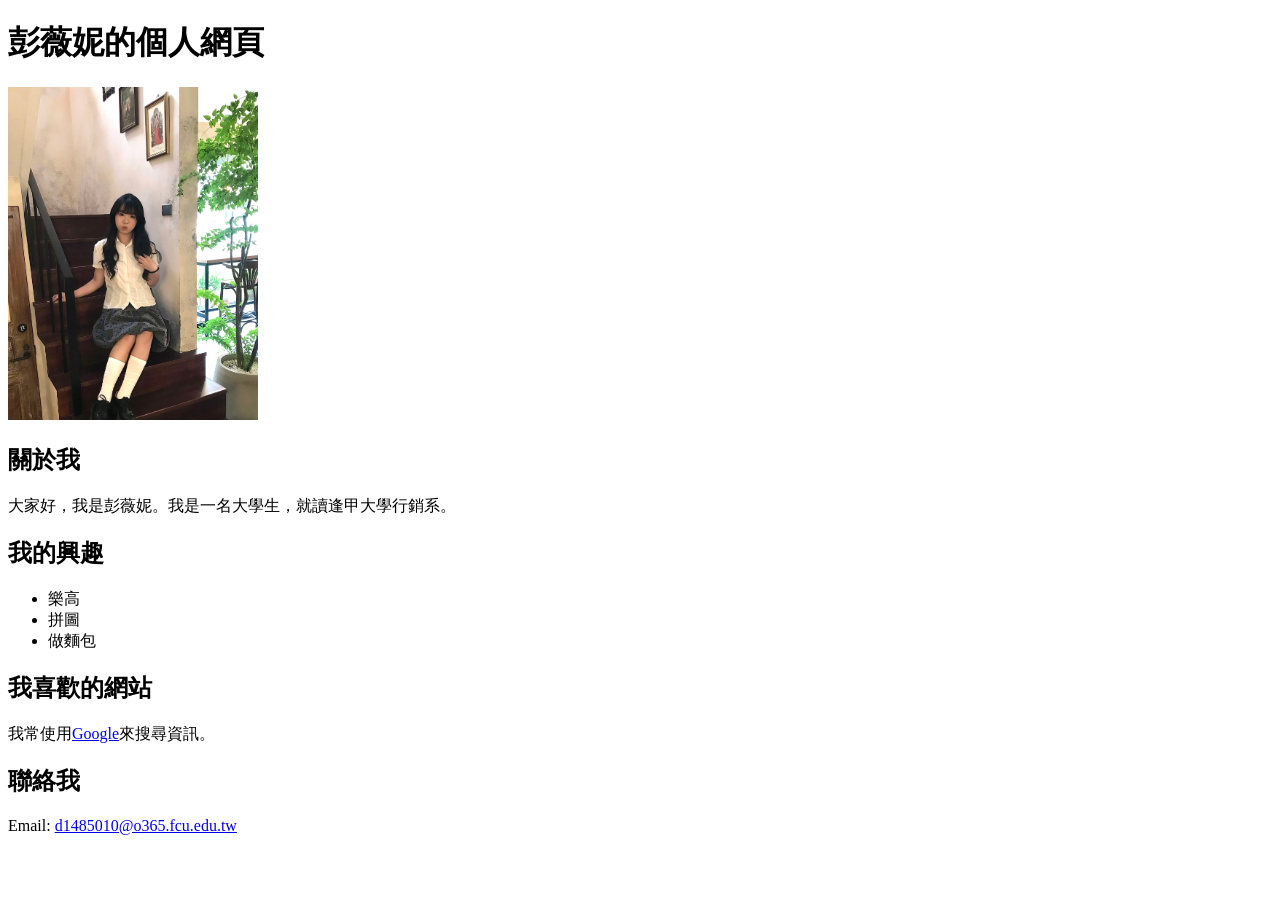
<file: index.html>
<!DOCTYPE html>
<html lang="zh-TW">
    <head>
        <meta charset="UTF-8">
        <title>彭薇妮|數位行銷與人工智慧</title>
    </head>
    <body>
    
        <h1>彭薇妮的個人網頁</h1>


        <img src="images/IMG_2660.jpg" alt="個人照片" width="250">

        <h2>關於我</h2>
        <p>大家好，我是彭薇妮。我是一名大學生，就讀逢甲大學行銷系。</p>

        <h2>我的興趣</h2>
        <ul>
            <li>樂高</li>
            <li>拼圖</li>
            <li>做麵包</li>
        </ul>

        <h2>我喜歡的網站</h2>
        <p>我常使用<a href="http://www.google.com" target="_blank">Google</a>來搜尋資訊。</p>

        <h2>聯絡我</h2>
        <p>Email: <a href="mailto:d1485010@o365.fcu.edu.tw">d1485010@o365.fcu.edu.tw</a></p>
</file>
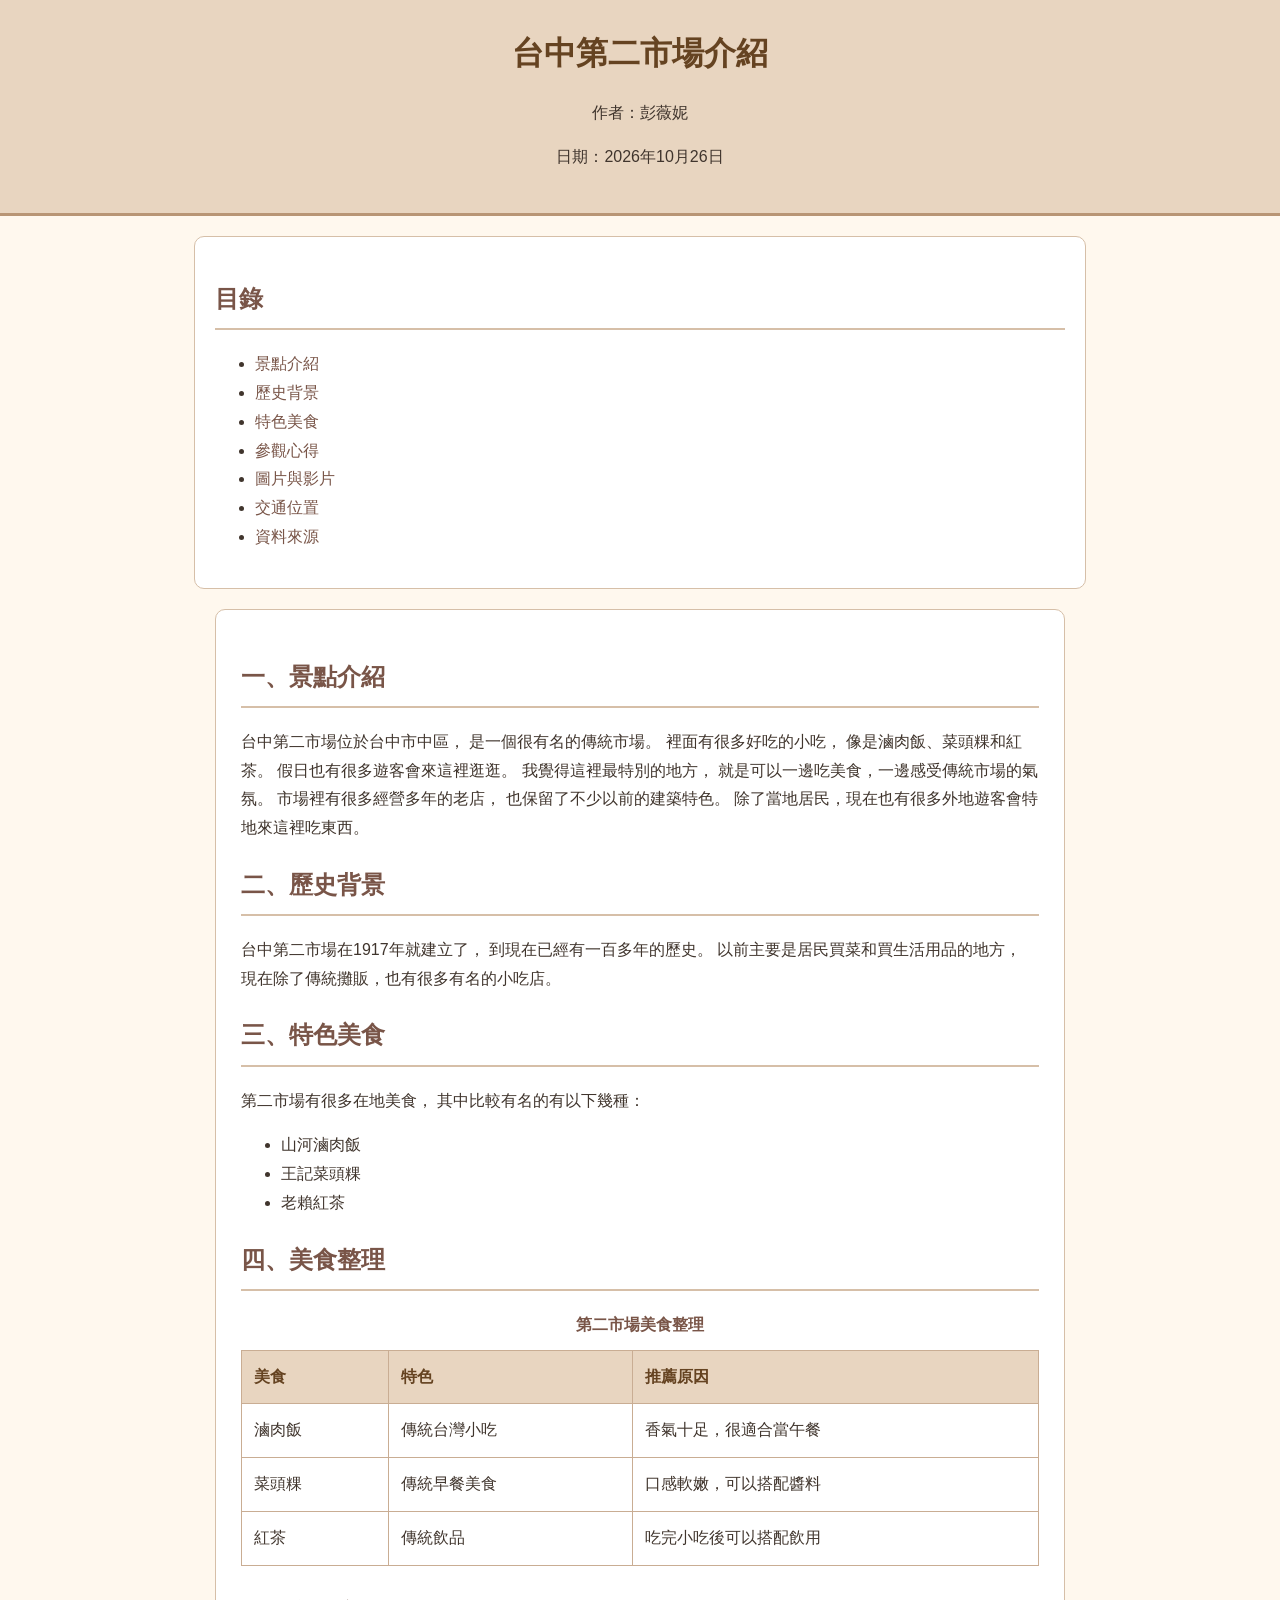
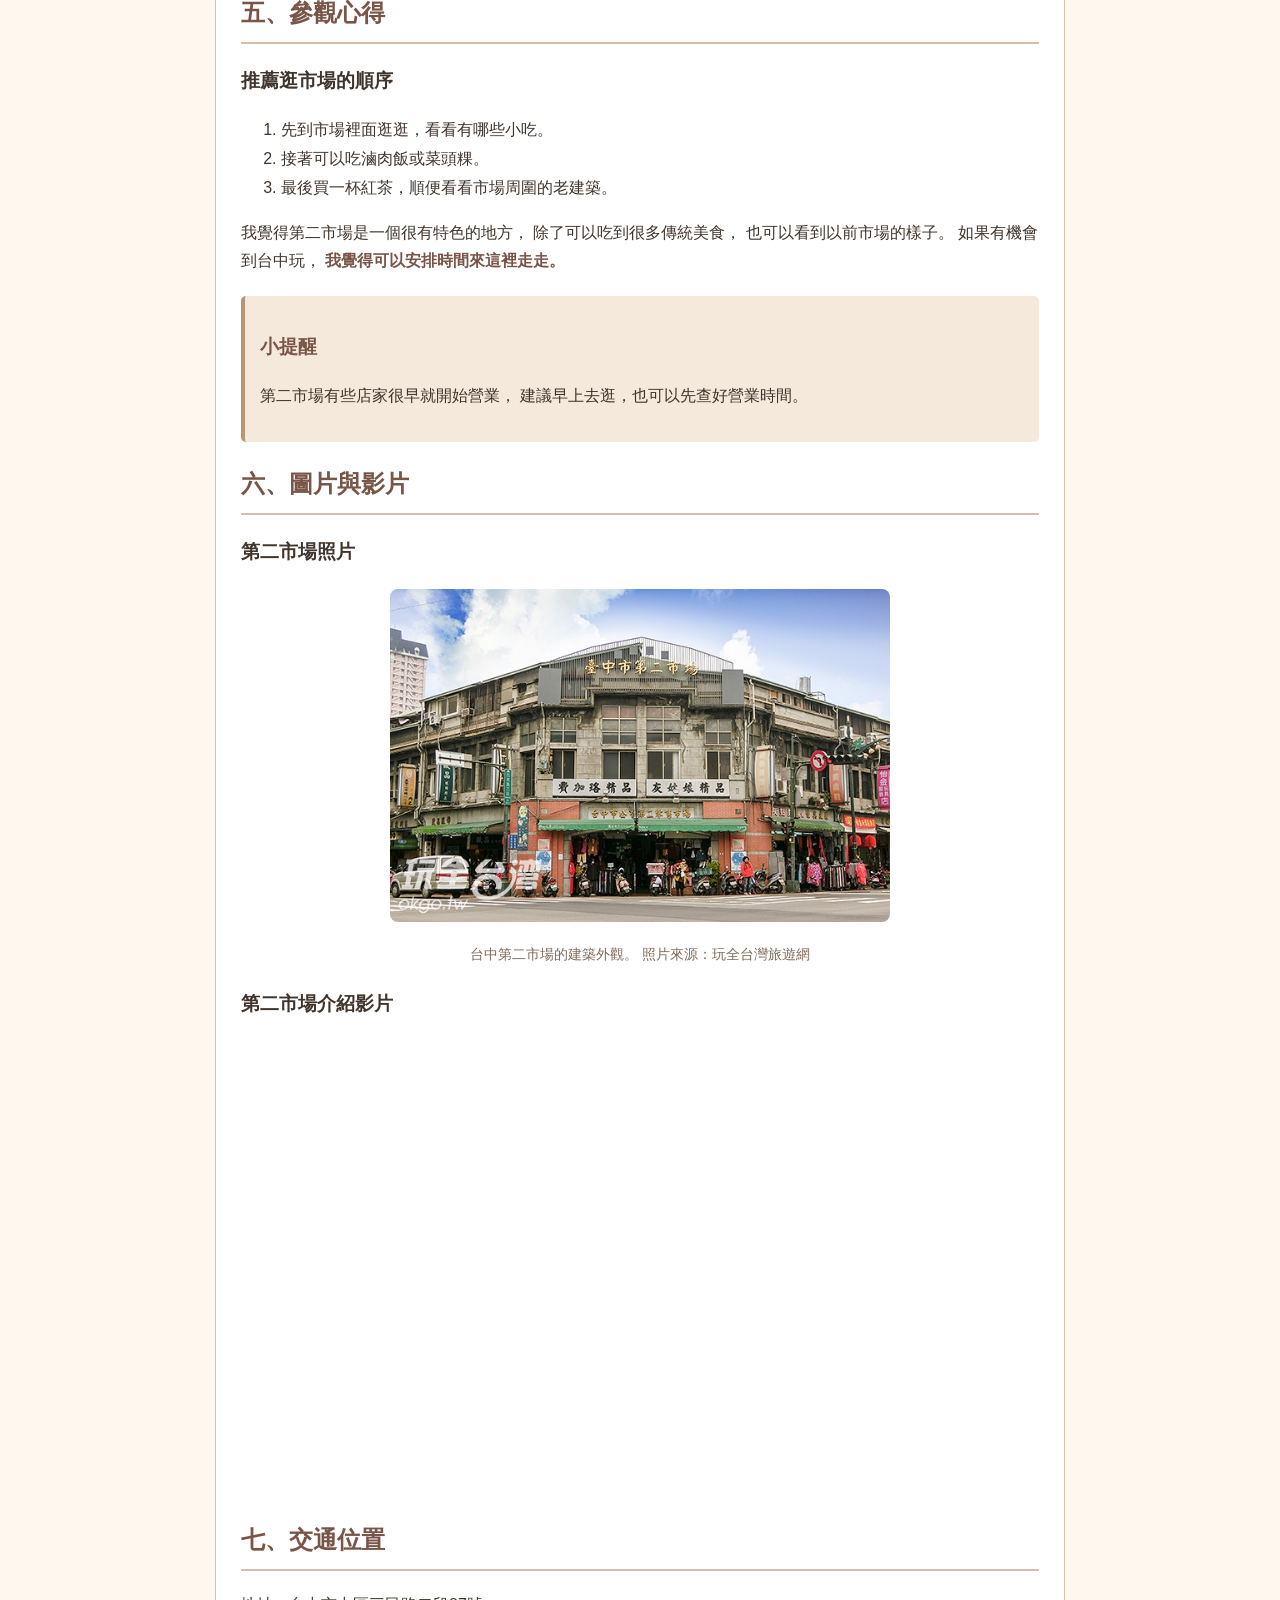
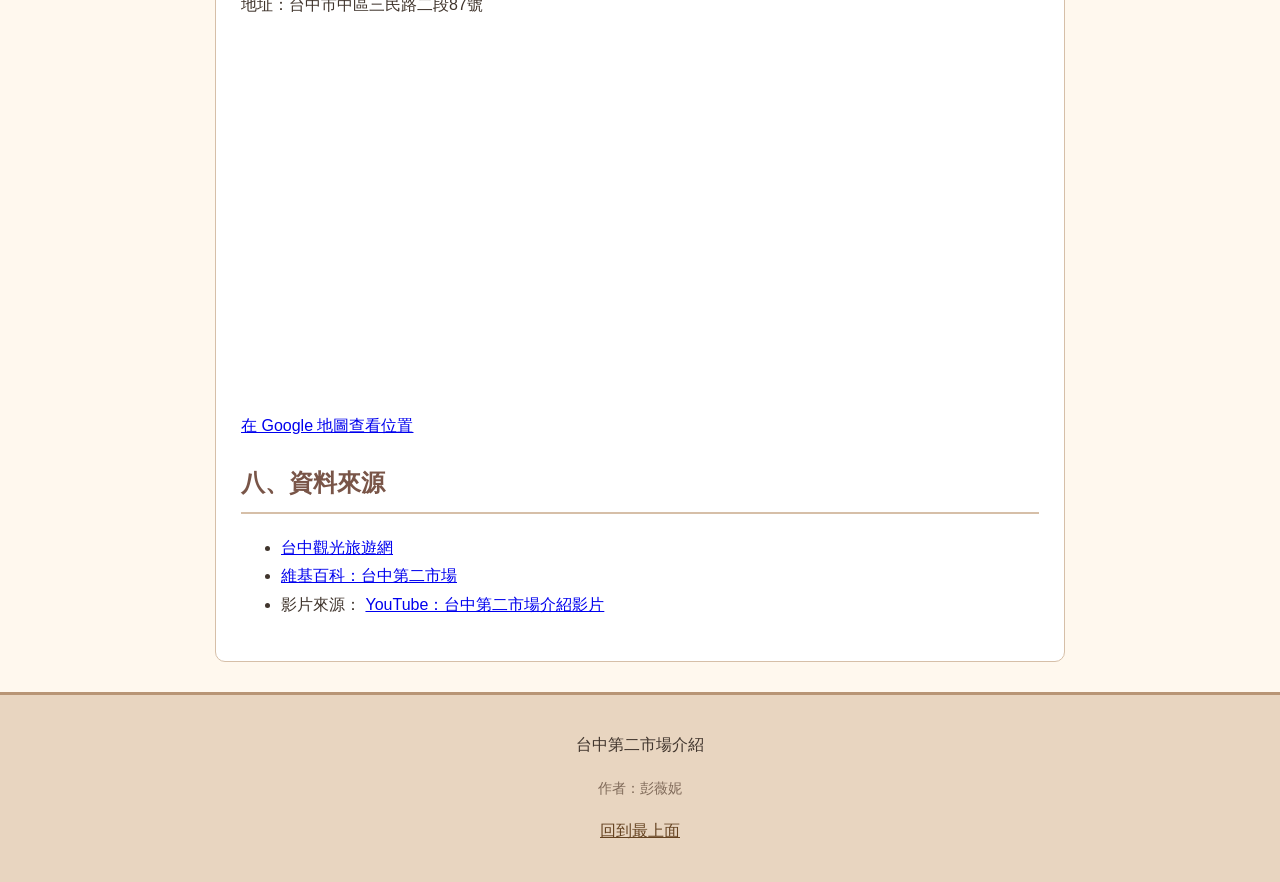
<file: HW06_D1485010.html>
<!DOCTYPE html>
<!-- HW06 網頁更新 -->
<html lang="zh-Hant">

<head>
    <meta charset="UTF-8">
    <meta name="viewport" content="width=device-width, initial-scale=1.0">
    <meta name="description" content="介紹台中第二市場的歷史、特色美食和參觀心得">
    <meta name="author" content="彭薇妮">
    <meta name="robots" content="index, follow">
    <meta property="og:title" content="台中第二市場介紹">
    <meta property="og:description" content="一起認識台中第二市場的歷史與美食">
    <meta property="og:type" content="article">
    <title>台中第二市場介紹</title>

    <style>
        /* 設定整個網頁的背景、字體和文字間距 */
        body {
            font-family: Arial, "Microsoft JhengHei", sans-serif;
            background-color: #fff8ee;
            color: #40352d;
            line-height: 1.8;
            margin: 0;
        }

        /* 設定頁首的背景顏色和文字位置 */
        header {
            background-color: #e8d5c0;
            text-align: center;
            padding: 25px;
            border-bottom: 3px solid #b89575;
        }

        /* 調整主標題的大小和顏色 */
        h1 {
            color: #654321;
            font-size: 32px;
            margin: 0;
        }

        /* 設定目錄的背景和外框 */
        nav {
            background-color: #ffffff;
            padding: 20px;
            margin: 20px auto;
            border: 1px solid #d6bfa8;
            border-radius: 10px;
            max-width: 850px;
        }

        /* 調整目錄連結的顏色 */
        nav a {
            color: #795548;
            text-decoration: none;
        }

        /* 滑鼠移到連結上時會變色 */
        nav a:hover {
            color: #c07845;
            text-decoration: underline;
        }

        /* 使用鍵盤選取連結時顯示外框 */
        nav a:focus-visible {
            outline: 2px solid #795548;
            outline-offset: 3px;
        }

        /* 設定主要內容的背景和寬度 */
        main {
            background-color: #ffffff;
            max-width: 850px;
            margin: 20px auto;
            padding: 25px;
            border: 1px solid #d6bfa8;
            border-radius: 10px;
            box-sizing: border-box;
        }

        /* 設定小標題的顏色和底線 */
        h2 {
            color: #795548;
            border-bottom: 2px solid #d6bfa8;
            padding-bottom: 8px;
        }

        /* 調整段落的文字間距 */
        p {
            font-size: 16px;
            line-height: 1.8;
        }

        /* 設定表格的寬度和框線 */
        table {
            width: 100%;
            border-collapse: collapse;
            margin-top: 15px;
            margin-bottom: 25px;
        }

        /* 設定表格每一格的框線和間距 */
        th,
        td {
            border: 1px solid #c9ad93;
            padding: 12px;
            text-align: left;
        }

        /* 設定表格標題列的背景顏色 */
        th {
            background-color: #e8d5c0;
            color: #654321;
        }

        /* 設定表格名稱的顏色 */
        caption {
            color: #795548;
            font-weight: bold;
            margin-bottom: 10px;
        }

        /* 設定照片的大小和圓角 */
        img {
            max-width: 100%;
            height: auto;
            border-radius: 8px;
        }

        /* 設定照片區塊的位置 */
        figure {
            margin: 20px 0;
            text-align: center;
        }

        /* 調整照片下方的說明文字 */
        figcaption {
            color: #806b5a;
            font-size: 14px;
            margin-top: 10px;
        }

        /* 設定影片的大小和比例 */
        .video {
            width: 100%;
            aspect-ratio: 16 / 9;
            border: none;
            border-radius: 8px;
        }

        /* 設定地圖的大小和外觀 */
        .map {
            width: 100%;
            height: 350px;
            border: none;
            border-radius: 8px;
        }

        /* 設定小提醒的背景和框線 */
        #reminder {
            background-color: #f5e9dc;
            border-left: 4px solid #b89575;
            padding: 15px;
            margin: 20px 0;
            border-radius: 5px;
        }

        /* 設定頁尾的背景和文字位置 */
        footer {
            background-color: #e8d5c0;
            text-align: center;
            padding: 20px;
            margin-top: 30px;
            border-top: 3px solid #b89575;
        }

        /* 設定頁尾連結的顏色 */
        footer a {
            color: #654321;
        }

        /* 滑鼠移到頁尾連結時加上底線 */
        footer a:hover {
            color: #a66b45;
            text-decoration: underline;
        }

        /* 鍵盤選取頁尾連結時顯示外框 */
        footer a:focus-visible {
            outline: 2px solid #654321;
            outline-offset: 3px;
        }
                /* 螢幕比較小時，調整網頁的間距 */
        @media (max-width: 600px) {
            nav, main {
                margin: 10px;
                padding: 15px;
            }

            h1 {
                font-size: 26px;
            }

            iframe {
                max-width: 100%;
            }
        }
    </style>
</head>

<body id="top">

    <header>
        <h1>台中第二市場介紹</h1>
        <p>作者：彭薇妮</p>
        <p>日期：2026年10月26日</p>
    </header>

    <nav>
        <h2>目錄</h2>
        <ul>
            <li><a href="#intro">景點介紹</a></li>
            <li><a href="#history">歷史背景</a></li>
            <li><a href="#food">特色美食</a></li>
            <li><a href="#visit">參觀心得</a></li>
            <li><a href="#media">圖片與影片</a></li>
            <li><a href="#location">交通位置</a></li>
            <li><a href="#source">資料來源</a></li>
        </ul>
    </nav>

    <main>

        <section>
            <h2 id="intro">一、景點介紹</h2>
            <p>
                台中第二市場位於台中市中區，
                是一個很有名的傳統市場。
                裡面有很多好吃的小吃，
                像是滷肉飯、菜頭粿和紅茶。
                假日也有很多遊客會來這裡逛逛。
                我覺得這裡最特別的地方，
                就是可以一邊吃美食，一邊感受傳統市場的氣氛。
                市場裡有很多經營多年的老店，
                也保留了不少以前的建築特色。
                除了當地居民，現在也有很多外地遊客會特地來這裡吃東西。
            </p>
        </section>

        <article>
            <h2 id="history">二、歷史背景</h2>
            <p>
                台中第二市場在1917年就建立了，
                到現在已經有一百多年的歷史。
                以前主要是居民買菜和買生活用品的地方，
                現在除了傳統攤販，也有很多有名的小吃店。
            </p>
        </article>

        <!-- 特色美食的內容區塊 -->
        <section>
            <h2 id="food">三、特色美食</h2>
            <p>
                第二市場有很多在地美食，
                其中比較有名的有以下幾種：
            </p>

            <ul>
                <li>山河滷肉飯</li>
                <li>王記菜頭粿</li>
                <li>老賴紅茶</li>
            </ul>

            <h2>四、美食整理</h2>

            <table>
                <caption>第二市場美食整理</caption>
                <thead>
                    <tr>
                        <th scope="col">美食</th>
                        <th scope="col">特色</th>
                        <th scope="col">推薦原因</th>
                    </tr>
                </thead>
                <tbody>
                    <tr>
                        <td>滷肉飯</td>
                        <td>傳統台灣小吃</td>
                        <td>香氣十足，很適合當午餐</td>
                    </tr>
                    <tr>
                        <td>菜頭粿</td>
                        <td>傳統早餐美食</td>
                        <td>口感軟嫩，可以搭配醬料</td>
                    </tr>
                    <tr>
                        <td>紅茶</td>
                        <td>傳統飲品</td>
                        <td>吃完小吃後可以搭配飲用</td>
                    </tr>
                </tbody>
            </table>
        </section>

        <!-- 參觀心得的內容區塊 -->
        <section>
            <h2 id="visit">五、參觀心得</h2>
            <!-- 使用編號清單介紹逛市場的順序 -->
            <h3>推薦逛市場的順序</h3>
            <ol>
                <li>先到市場裡面逛逛，看看有哪些小吃。</li>
                <li>接著可以吃滷肉飯或菜頭粿。</li>
                <li>最後買一杯紅茶，順便看看市場周圍的老建築。</li>
            </ol>
            <p>
                我覺得第二市場是一個很有特色的地方，
                除了可以吃到很多傳統美食，
                也可以看到以前市場的樣子。
                如果有機會到台中玩，
                <!-- 方法一：用咖啡色強調參觀心得 -->
                <span style="color: #795548; font-weight: bold;">我覺得可以安排時間來這裡走走。</span>
            </p>
            <aside id="reminder">
                <!-- 方法一：讓小提醒的標題顏色更明顯 -->
                <h3 style="color: #795548;">小提醒</h3>
                <p>
                    第二市場有些店家很早就開始營業，
                    建議早上去逛，也可以先查好營業時間。
                </p>
            </aside>
        </section>

        <!-- 圖片和影片的介紹區塊 -->
        <section>
            <h2 id="media">六、圖片與影片</h2>

            <h3>第二市場照片</h3>

            <figure>
                <img src="images/imge.jpg" width="500" alt="台中第二市場的建築外觀">
                               <figcaption>
                    台中第二市場的建築外觀。
                    照片來源：玩全台灣旅遊網
                </figcaption>
        
            </figure>

            <h3>第二市場介紹影片</h3>

            <iframe class="video" src="https://www.youtube-nocookie.com/embed/NuNUlSn1iAk" title="台中第二市場介紹影片"
                allowfullscreen>
            </iframe>
        </section>
        <section>
            <h2 id="location">七、交通位置</h2>
            <p>地址：台中市中區三民路二段87號</p>

            <iframe class="map" src="https://www.google.com/maps?q=台中第二市場&output=embed" title="台中第二市場地圖" loading="lazy">
            </iframe>

            <p>
                <a href="https://www.google.com/maps/search/?api=1&query=台中第二市場" target="_blank"
                    rel="noopener noreferrer">
                    在 Google 地圖查看位置
                </a>
            </p>
        </section>
        <!-- 資料來源的內容區塊 -->
        <section>
            <h2 id="source">八、資料來源</h2>

            <ul>
                <li>
                    <a href="https://travel.taichung.gov.tw/">
                        台中觀光旅遊網
                    </a>
                </li>
                <li>
                    <a href="https://zh.wikipedia.org/wiki/臺中市第二市場">
                        維基百科：台中第二市場
                    </a>
                </li>
                <li>
                    影片來源：
                    <a href="https://youtu.be/NuNUlSn1iAk">
                        YouTube：台中第二市場介紹影片
                    </a>
                </li>
            </ul>
        </section>
    </main>

    <footer>
        <p>台中第二市場介紹</p>
        <!-- 方法一：讓頁尾的作者文字顏色比較柔和 -->
        <p style="color: #806b5a; font-size: 14px;">作者：彭薇妮</p>
        <p><a href="#top">回到最上面</a></p>
    </footer>

</body>

</html>
</file>
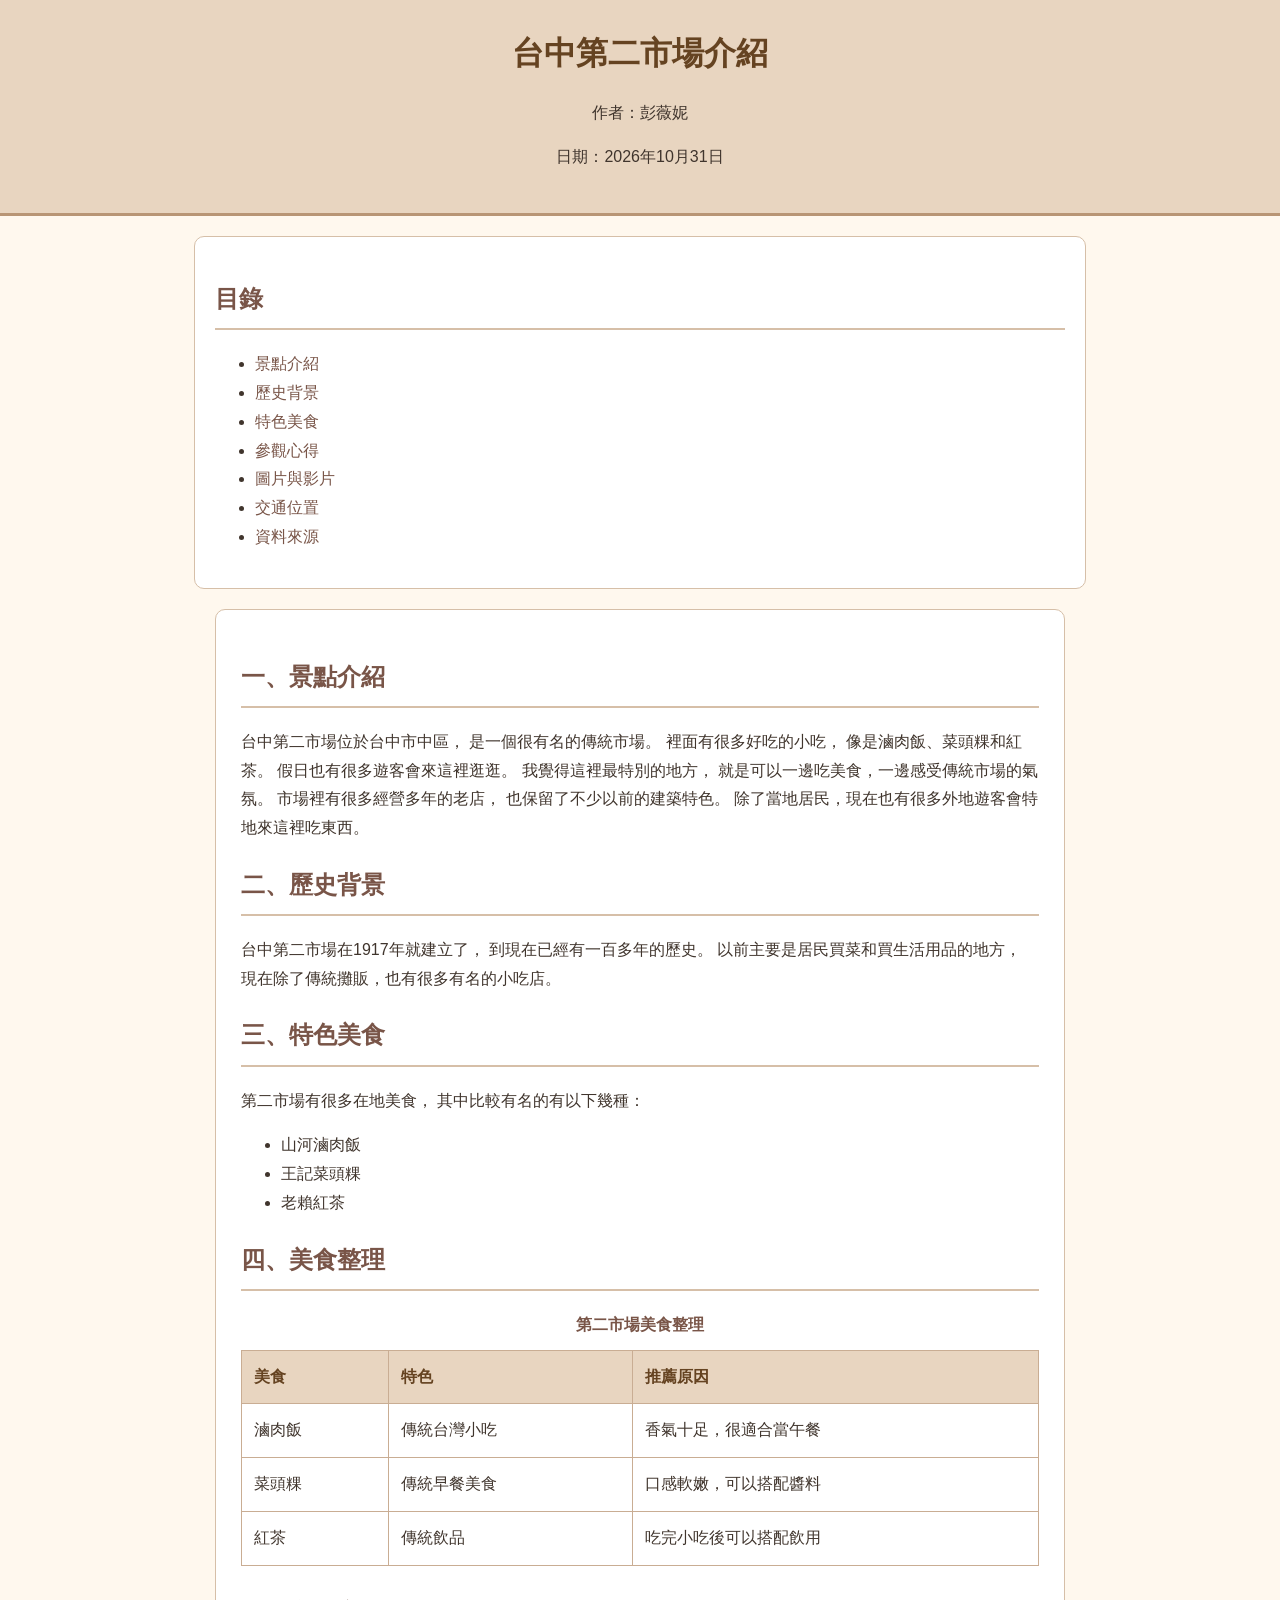
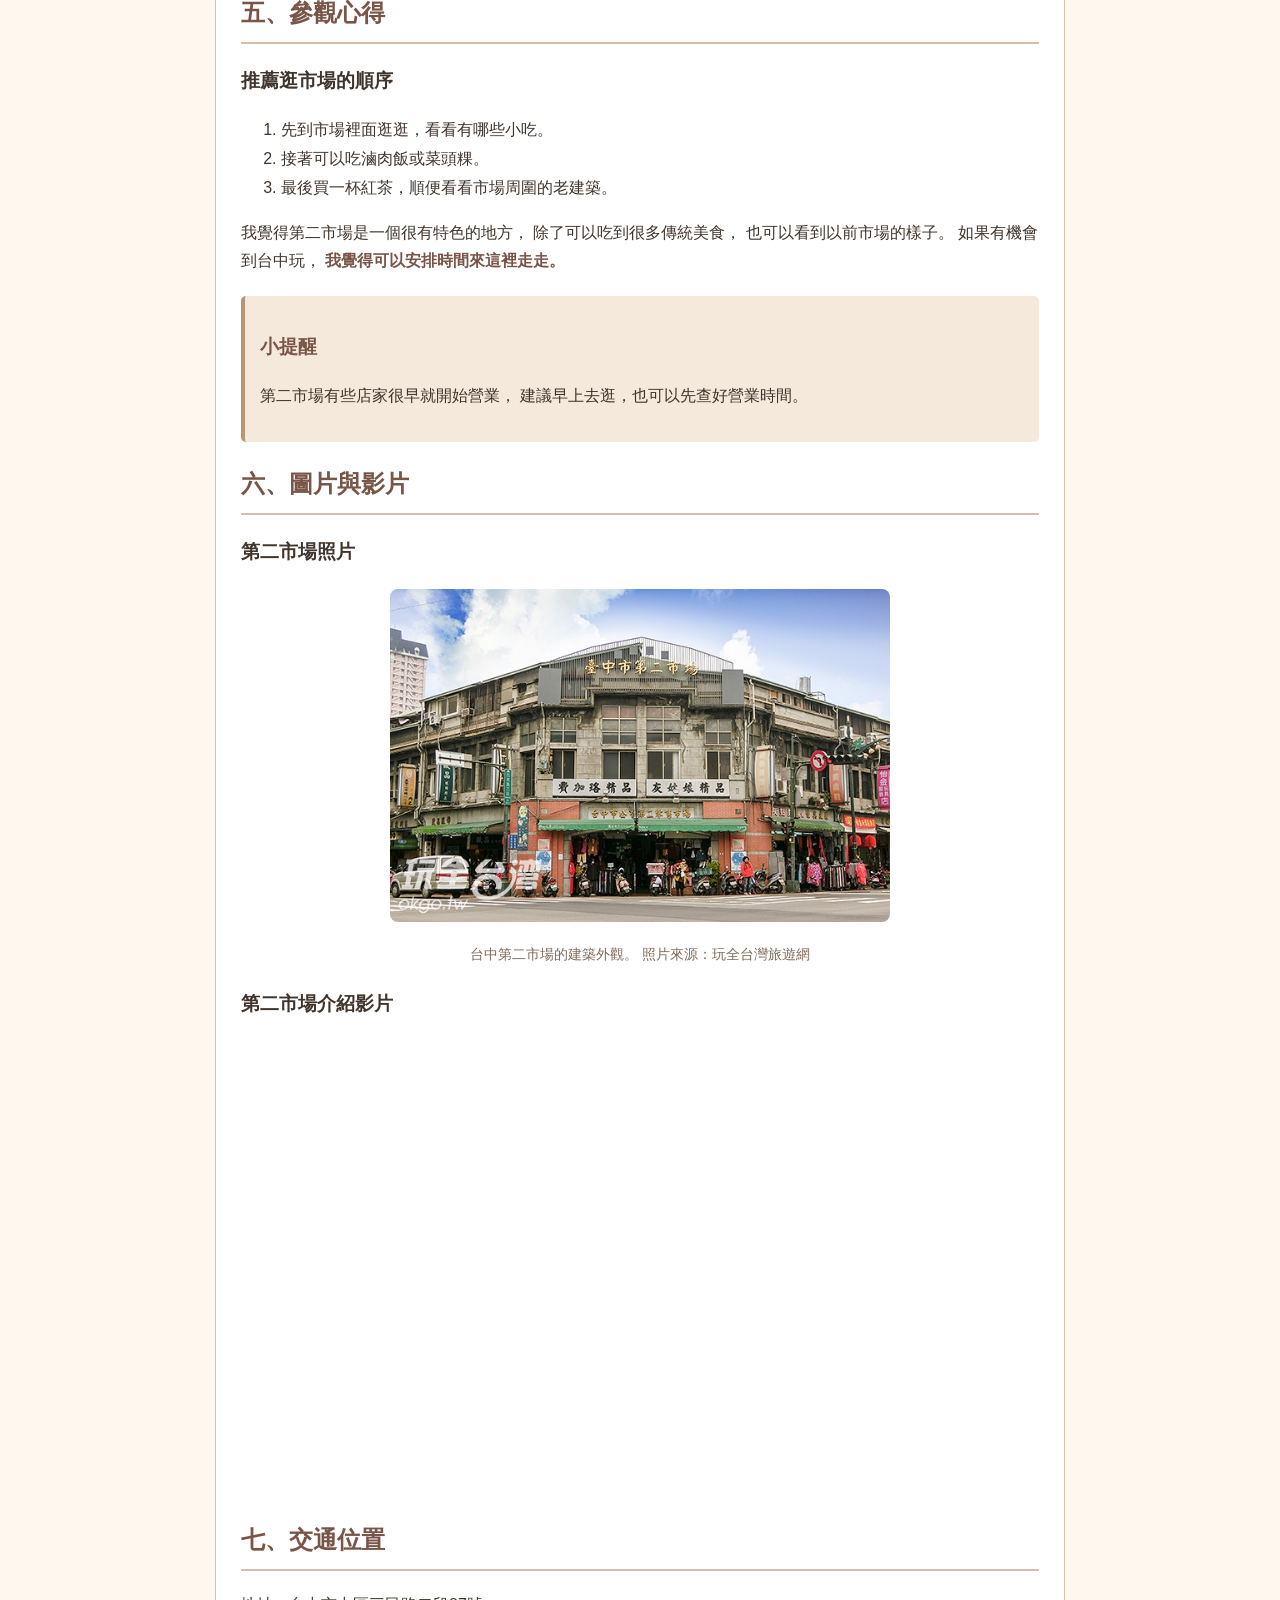
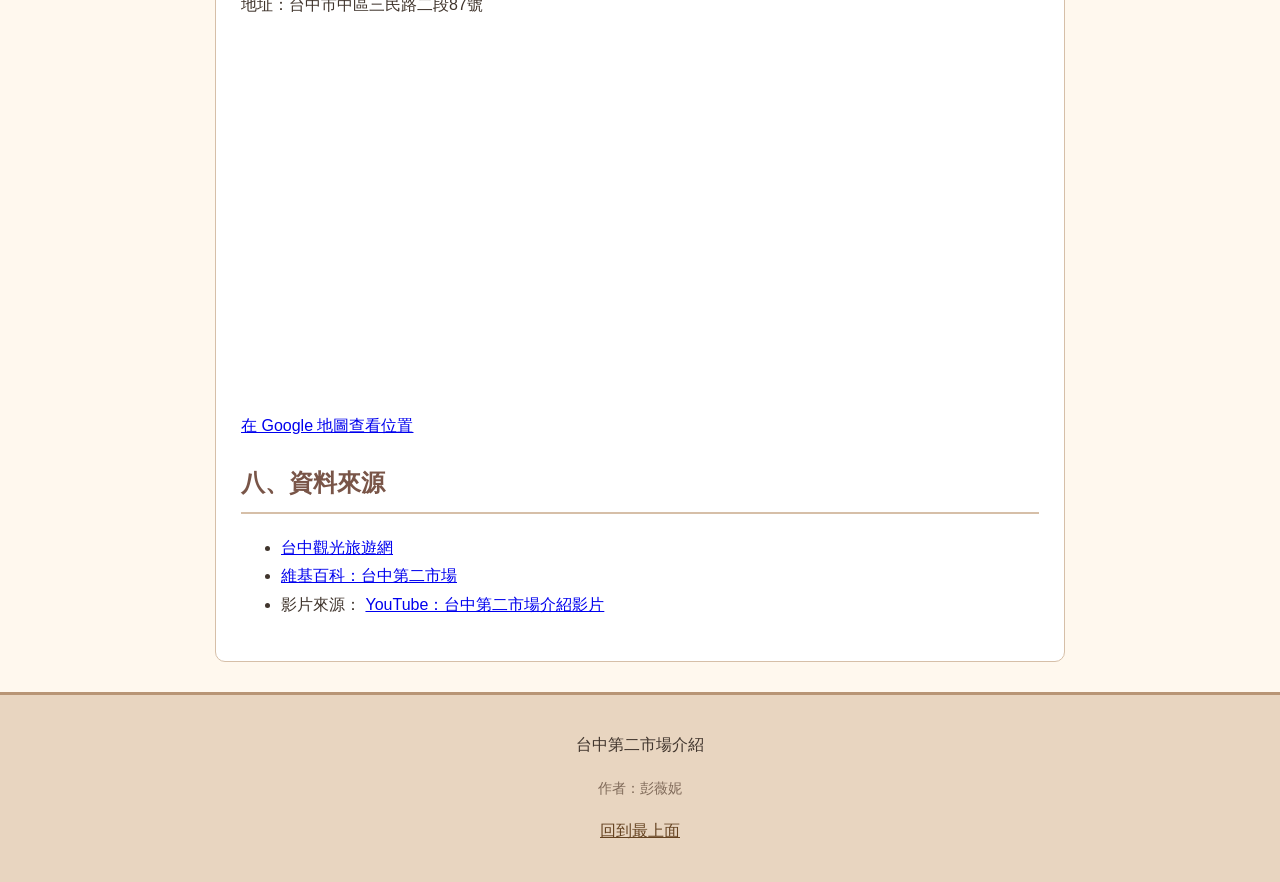
<file: HW07_D1485010.html>
<!DOCTYPE html>
<html lang="zh-Hant">

<head>
    <link rel="stylesheet" href="css/hw07.css">
    <meta charset="UTF-8">
    <meta name="viewport" content="width=device-width, initial-scale=1.0">
    <meta name="description" content="介紹台中第二市場的歷史、特色美食和參觀心得">
    <meta name="author" content="彭薇妮">
    <meta name="robots" content="index, follow">
    <meta property="og:title" content="台中第二市場介紹">
    <meta property="og:description" content="一起認識台中第二市場的歷史與美食">
    <meta property="og:type" content="article">
    <title>台中第二市場介紹</title>
    <!-- CSS 從本 HTML 所在資料夾進入 css 子資料夾 -->
    <link rel="stylesheet" href="css/hw07.css">
</head>

<body id="top">

    <header>
        <h1>台中第二市場介紹</h1>
        <p>作者：彭薇妮</p>
        <p>日期：2026年10月31日</p>
    </header>

    <nav>
        <h2>目錄</h2>
        <ul>
            <li><a href="#intro">景點介紹</a></li>
            <li><a href="#history">歷史背景</a></li>
            <li><a href="#food">特色美食</a></li>
            <li><a href="#visit">參觀心得</a></li>
            <li><a href="#media">圖片與影片</a></li>
            <li><a href="#location">交通位置</a></li>
            <li><a href="#source">資料來源</a></li>
        </ul>
    </nav>

    <main>

        <section>
            <h2 id="intro">一、景點介紹</h2>
            <p>
                台中第二市場位於台中市中區，
                是一個很有名的傳統市場。
                裡面有很多好吃的小吃，
                像是滷肉飯、菜頭粿和紅茶。
                假日也有很多遊客會來這裡逛逛。
                我覺得這裡最特別的地方，
                就是可以一邊吃美食，一邊感受傳統市場的氣氛。
                市場裡有很多經營多年的老店，
                也保留了不少以前的建築特色。
                除了當地居民，現在也有很多外地遊客會特地來這裡吃東西。
            </p>
        </section>

        <article>
            <h2 id="history">二、歷史背景</h2>
            <p>
                台中第二市場在1917年就建立了，
                到現在已經有一百多年的歷史。
                以前主要是居民買菜和買生活用品的地方，
                現在除了傳統攤販，也有很多有名的小吃店。
            </p>
        </article>

        <!-- 特色美食的內容區塊 -->
        <section>
            <h2 id="food">三、特色美食</h2>
            <p>
                第二市場有很多在地美食，
                其中比較有名的有以下幾種：
            </p>

            <ul>
                <li>山河滷肉飯</li>
                <li>王記菜頭粿</li>
                <li>老賴紅茶</li>
            </ul>

            <h2>四、美食整理</h2>

            <table>
                <caption>第二市場美食整理</caption>
                <thead>
                    <tr>
                        <th scope="col">美食</th>
                        <th scope="col">特色</th>
                        <th scope="col">推薦原因</th>
                    </tr>
                </thead>
                <tbody>
                    <tr>
                        <td>滷肉飯</td>
                        <td>傳統台灣小吃</td>
                        <td>香氣十足，很適合當午餐</td>
                    </tr>
                    <tr>
                        <td>菜頭粿</td>
                        <td>傳統早餐美食</td>
                        <td>口感軟嫩，可以搭配醬料</td>
                    </tr>
                    <tr>
                        <td>紅茶</td>
                        <td>傳統飲品</td>
                        <td>吃完小吃後可以搭配飲用</td>
                    </tr>
                </tbody>
            </table>
        </section>

        <!-- 參觀心得的內容區塊 -->
        <section>
            <h2 id="visit">五、參觀心得</h2>
            <!-- 使用編號清單介紹逛市場的順序 -->
            <h3>推薦逛市場的順序</h3>
            <ol>
                <li>先到市場裡面逛逛，看看有哪些小吃。</li>
                <li>接著可以吃滷肉飯或菜頭粿。</li>
                <li>最後買一杯紅茶，順便看看市場周圍的老建築。</li>
            </ol>
            <p>
                我覺得第二市場是一個很有特色的地方，
                除了可以吃到很多傳統美食，
                也可以看到以前市場的樣子。
                如果有機會到台中玩，
                <!-- 原本的行內文字強調樣式改由 CSS 的 visit-emphasis 控制 -->
                <span class="visit-emphasis">我覺得可以安排時間來這裡走走。</span>
            </p>
            <aside id="reminder">
                <!-- 小提醒標題使用 reminder-heading 類別 -->
                <h3 class="reminder-heading">小提醒</h3>
                <p>
                    第二市場有些店家很早就開始營業，
                    建議早上去逛，也可以先查好營業時間。
                </p>
            </aside>
        </section>

        <!-- 圖片和影片的介紹區塊 -->
        <section>
            <h2 id="media">六、圖片與影片</h2>

            <h3>第二市場照片</h3>

            <figure>
                <img src="images/imge.jpg" width="500" alt="台中第二市場的建築外觀">
                               <figcaption>
                    台中第二市場的建築外觀。
                    照片來源：玩全台灣旅遊網
                </figcaption>
        
            </figure>

            <h3>第二市場介紹影片</h3>

            <iframe class="video" src="https://www.youtube.com/embed/NuNUlSn1iAk" title="台中第二市場介紹影片"
                allowfullscreen>
            </iframe>
        </section>
        <section>
            <h2 id="location">七、交通位置</h2>
            <p>地址：台中市中區三民路二段87號</p>

            <iframe class="map" src="https://www.google.com/maps?q=台中第二市場&output=embed" title="台中第二市場地圖" loading="lazy">
            </iframe>

            <p>
                <a href="https://www.google.com/maps/search/?api=1&query=台中第二市場" target="_blank"
                    rel="noopener noreferrer">
                    在 Google 地圖查看位置
                </a>
            </p>
        </section>
        <!-- 資料來源的內容區塊 -->
        <section>
            <h2 id="source">八、資料來源</h2>

            <ul>
                <li>
                    <a href="https://travel.taichung.gov.tw/">
                        台中觀光旅遊網
                    </a>
                </li>
                <li>
                    <a href="https://zh.wikipedia.org/wiki/臺中市第二市場">
                        維基百科：台中第二市場
                    </a>
                </li>
                <li>
                    影片來源：
                    <a href="https://youtu.be/NuNUlSn1iAk">
                        YouTube：台中第二市場介紹影片
                    </a>
                </li>
            </ul>
        </section>
    </main>

    <footer>
        <p>台中第二市場介紹</p>
        <!-- 頁尾作者資訊使用 footer-author 類別 -->
        <p class="footer-author">作者：彭薇妮</p>
        <p><a href="#top">回到最上面</a></p>
    </footer>

</body>

</html>
</file>
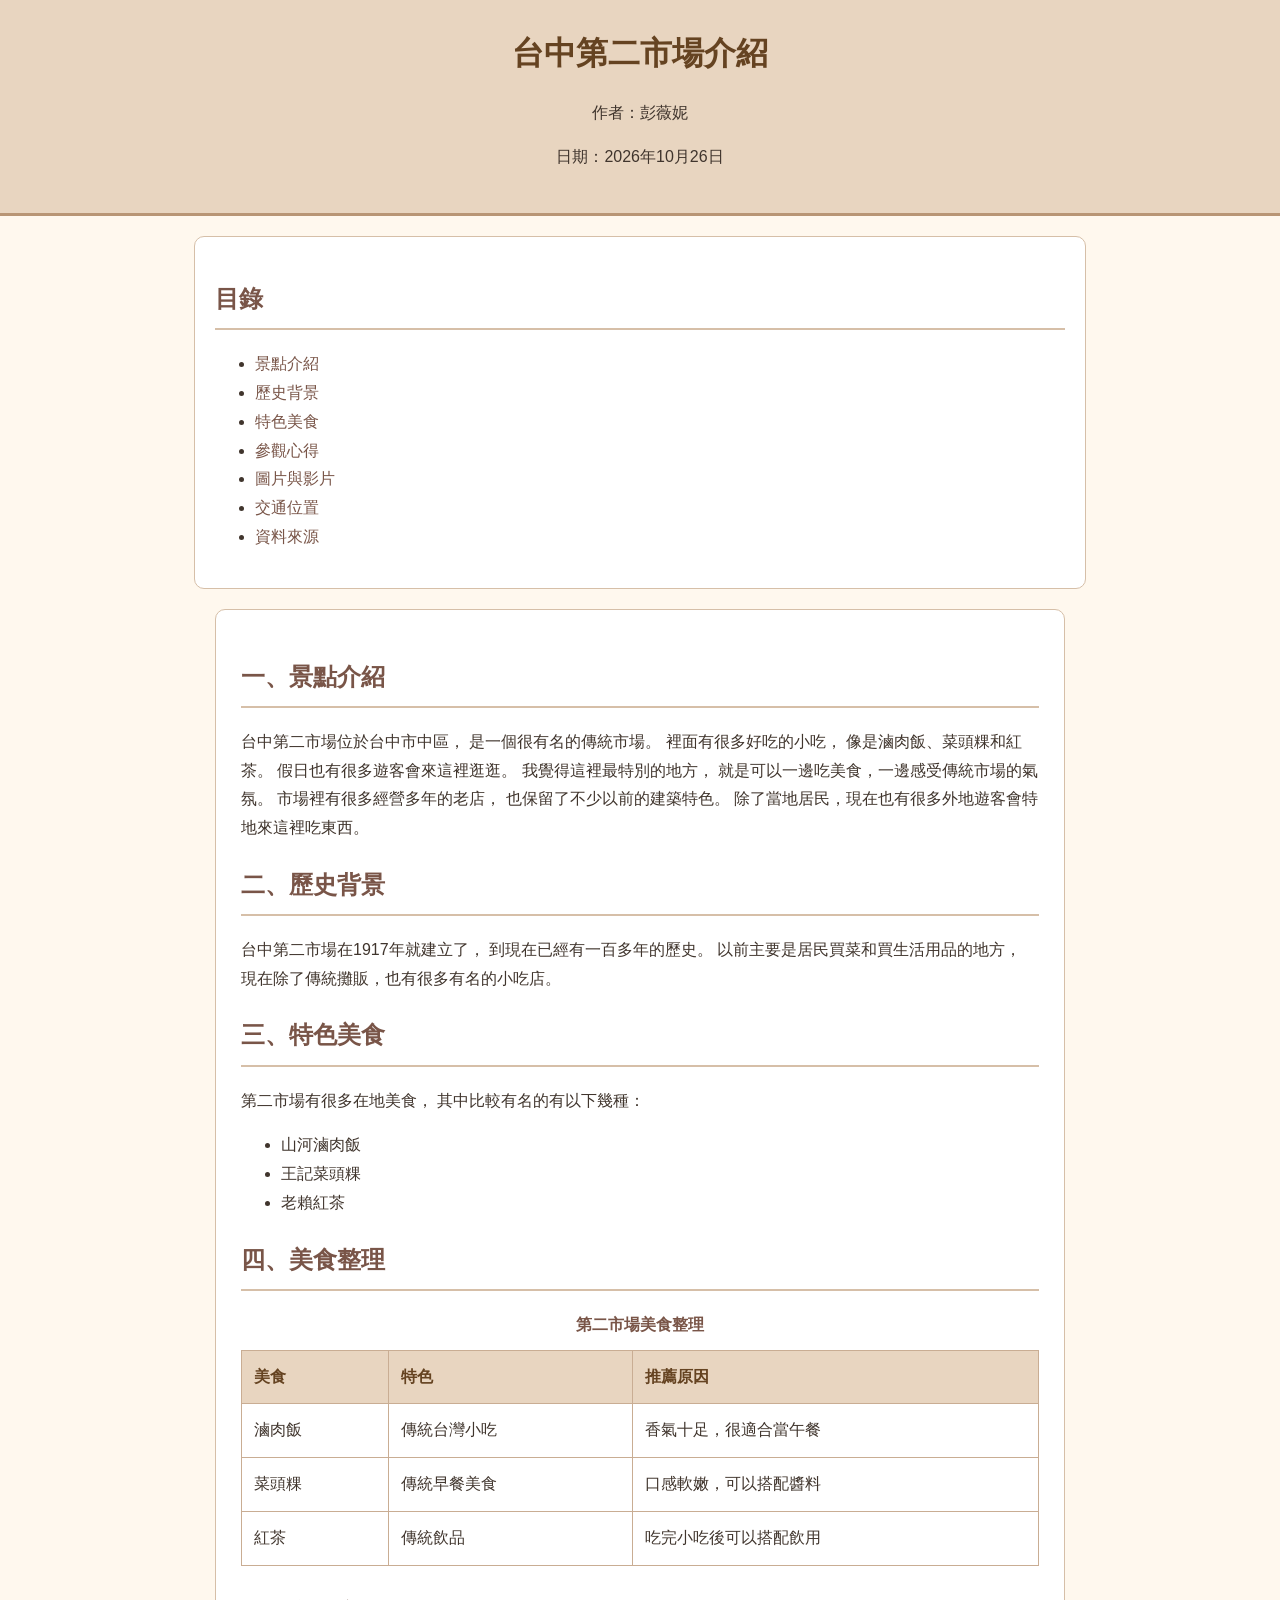
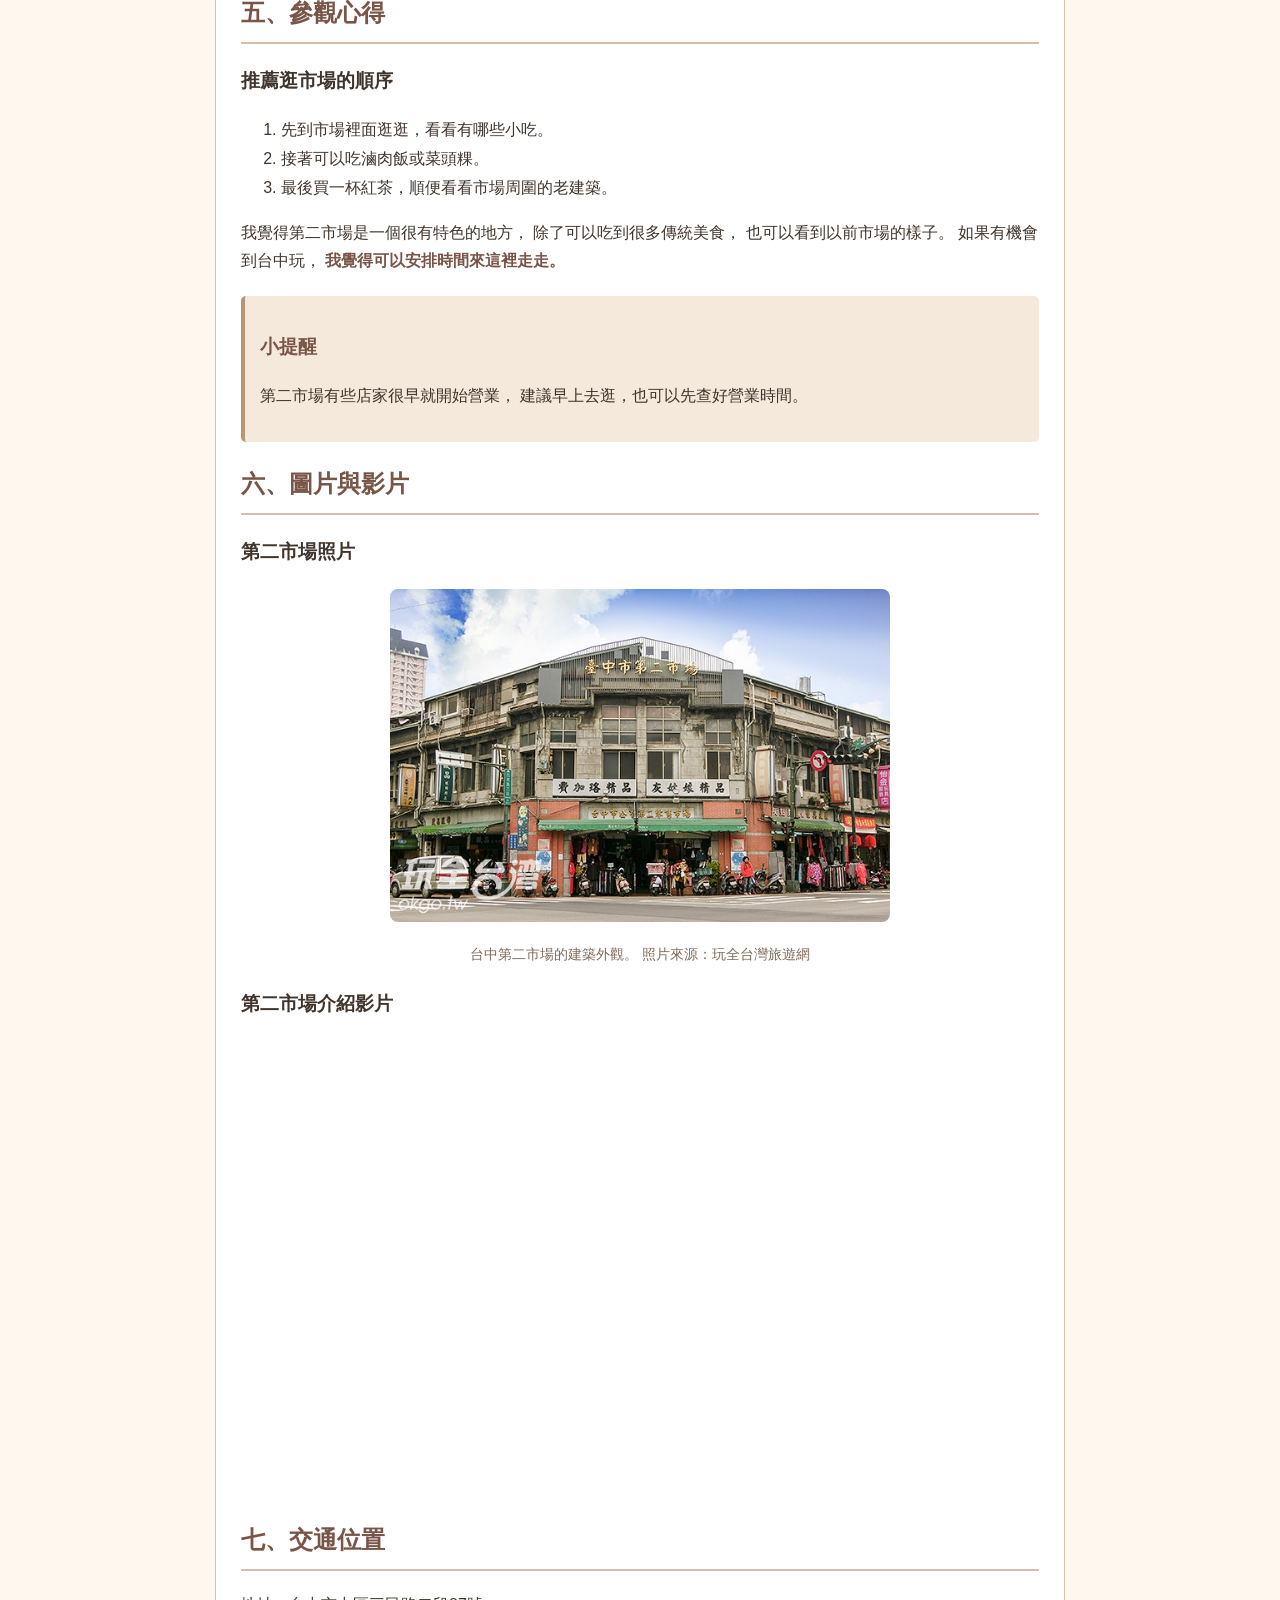
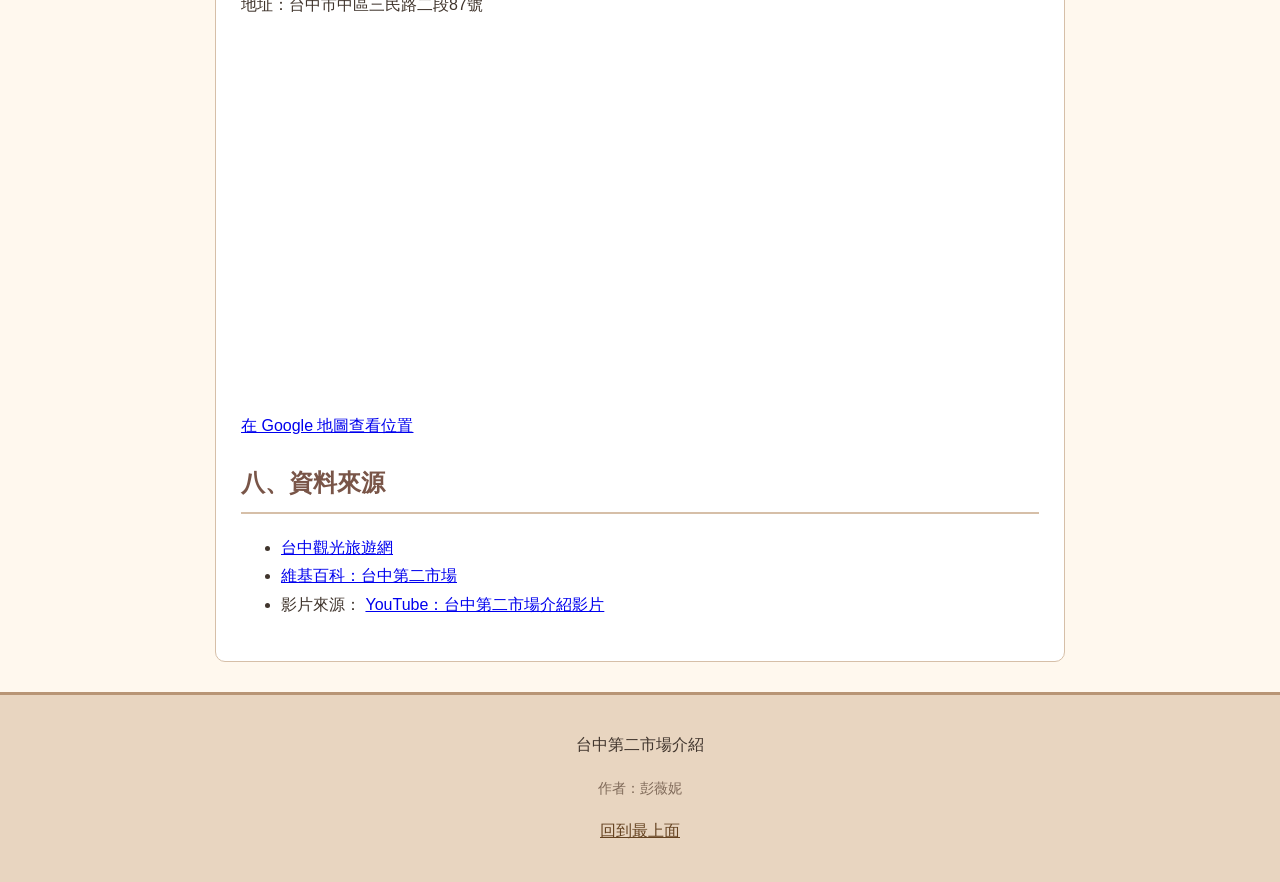
<file: homework/HW06_D1485010.html>
<!DOCTYPE html>
<html lang="zh-Hant">

<head>
    <meta charset="UTF-8">
    <meta name="viewport" content="width=device-width, initial-scale=1.0">
    <meta name="description" content="介紹台中第二市場的歷史、特色美食和參觀心得">
    <meta name="author" content="彭薇妮">
    <meta name="robots" content="index, follow">
    <meta property="og:title" content="台中第二市場介紹">
    <meta property="og:description" content="一起認識台中第二市場的歷史與美食">
    <meta property="og:type" content="article">
    <title>台中第二市場介紹</title>

    <style>
        /* 設定整個網頁的背景、字體和文字間距 */
        body {
            font-family: Arial, "Microsoft JhengHei", sans-serif;
            background-color: #fff8ee;
            color: #40352d;
            line-height: 1.8;
            margin: 0;
        }

        /* 設定頁首的背景顏色和文字位置 */
        header {
            background-color: #e8d5c0;
            text-align: center;
            padding: 25px;
            border-bottom: 3px solid #b89575;
        }

        /* 調整主標題的大小和顏色 */
        h1 {
            color: #654321;
            font-size: 32px;
            margin: 0;
        }

        /* 設定目錄的背景和外框 */
        nav {
            background-color: #ffffff;
            padding: 20px;
            margin: 20px auto;
            border: 1px solid #d6bfa8;
            border-radius: 10px;
            max-width: 850px;
        }

        /* 調整目錄連結的顏色 */
        nav a {
            color: #795548;
            text-decoration: none;
        }

        /* 滑鼠移到連結上時會變色 */
        nav a:hover {
            color: #c07845;
            text-decoration: underline;
        }

        /* 使用鍵盤選取連結時顯示外框 */
        nav a:focus-visible {
            outline: 2px solid #795548;
            outline-offset: 3px;
        }

        /* 設定主要內容的背景和寬度 */
        main {
            background-color: #ffffff;
            max-width: 850px;
            margin: 20px auto;
            padding: 25px;
            border: 1px solid #d6bfa8;
            border-radius: 10px;
            box-sizing: border-box;
        }

        /* 設定小標題的顏色和底線 */
        h2 {
            color: #795548;
            border-bottom: 2px solid #d6bfa8;
            padding-bottom: 8px;
        }

        /* 調整段落的文字間距 */
        p {
            font-size: 16px;
            line-height: 1.8;
        }

        /* 設定表格的寬度和框線 */
        table {
            width: 100%;
            border-collapse: collapse;
            margin-top: 15px;
            margin-bottom: 25px;
        }

        /* 設定表格每一格的框線和間距 */
        th,
        td {
            border: 1px solid #c9ad93;
            padding: 12px;
            text-align: left;
        }

        /* 設定表格標題列的背景顏色 */
        th {
            background-color: #e8d5c0;
            color: #654321;
        }

        /* 設定表格名稱的顏色 */
        caption {
            color: #795548;
            font-weight: bold;
            margin-bottom: 10px;
        }

        /* 設定照片的大小和圓角 */
        img {
            max-width: 100%;
            height: auto;
            border-radius: 8px;
        }

        /* 設定照片區塊的位置 */
        figure {
            margin: 20px 0;
            text-align: center;
        }

        /* 調整照片下方的說明文字 */
        figcaption {
            color: #806b5a;
            font-size: 14px;
            margin-top: 10px;
        }

        /* 設定影片的大小和比例 */
        .video {
            width: 100%;
            aspect-ratio: 16 / 9;
            border: none;
            border-radius: 8px;
        }

        /* 設定地圖的大小和外觀 */
        .map {
            width: 100%;
            height: 350px;
            border: none;
            border-radius: 8px;
        }

        /* 設定小提醒的背景和框線 */
        #reminder {
            background-color: #f5e9dc;
            border-left: 4px solid #b89575;
            padding: 15px;
            margin: 20px 0;
            border-radius: 5px;
        }

        /* 設定頁尾的背景和文字位置 */
        footer {
            background-color: #e8d5c0;
            text-align: center;
            padding: 20px;
            margin-top: 30px;
            border-top: 3px solid #b89575;
        }

        /* 設定頁尾連結的顏色 */
        footer a {
            color: #654321;
        }

        /* 滑鼠移到頁尾連結時加上底線 */
        footer a:hover {
            color: #a66b45;
            text-decoration: underline;
        }

        /* 鍵盤選取頁尾連結時顯示外框 */
        footer a:focus-visible {
            outline: 2px solid #654321;
            outline-offset: 3px;
        }
                /* 螢幕比較小時，調整網頁的間距 */
        @media (max-width: 600px) {
            nav, main {
                margin: 10px;
                padding: 15px;
            }

            h1 {
                font-size: 26px;
            }

            iframe {
                max-width: 100%;
            }
        }
    </style>
</head>

<body id="top">

    <header>
        <h1>台中第二市場介紹</h1>
        <p>作者：彭薇妮</p>
        <p>日期：2026年10月26日</p>
    </header>

    <nav>
        <h2>目錄</h2>
        <ul>
            <li><a href="#intro">景點介紹</a></li>
            <li><a href="#history">歷史背景</a></li>
            <li><a href="#food">特色美食</a></li>
            <li><a href="#visit">參觀心得</a></li>
            <li><a href="#media">圖片與影片</a></li>
            <li><a href="#location">交通位置</a></li>
            <li><a href="#source">資料來源</a></li>
        </ul>
    </nav>

    <main>

        <section>
            <h2 id="intro">一、景點介紹</h2>
            <p>
                台中第二市場位於台中市中區，
                是一個很有名的傳統市場。
                裡面有很多好吃的小吃，
                像是滷肉飯、菜頭粿和紅茶。
                假日也有很多遊客會來這裡逛逛。
                我覺得這裡最特別的地方，
                就是可以一邊吃美食，一邊感受傳統市場的氣氛。
                市場裡有很多經營多年的老店，
                也保留了不少以前的建築特色。
                除了當地居民，現在也有很多外地遊客會特地來這裡吃東西。
            </p>
        </section>

        <article>
            <h2 id="history">二、歷史背景</h2>
            <p>
                台中第二市場在1917年就建立了，
                到現在已經有一百多年的歷史。
                以前主要是居民買菜和買生活用品的地方，
                現在除了傳統攤販，也有很多有名的小吃店。
            </p>
        </article>

        <!-- 特色美食的內容區塊 -->
        <section>
            <h2 id="food">三、特色美食</h2>
            <p>
                第二市場有很多在地美食，
                其中比較有名的有以下幾種：
            </p>

            <ul>
                <li>山河滷肉飯</li>
                <li>王記菜頭粿</li>
                <li>老賴紅茶</li>
            </ul>

            <h2>四、美食整理</h2>

            <table>
                <caption>第二市場美食整理</caption>
                <thead>
                    <tr>
                        <th scope="col">美食</th>
                        <th scope="col">特色</th>
                        <th scope="col">推薦原因</th>
                    </tr>
                </thead>
                <tbody>
                    <tr>
                        <td>滷肉飯</td>
                        <td>傳統台灣小吃</td>
                        <td>香氣十足，很適合當午餐</td>
                    </tr>
                    <tr>
                        <td>菜頭粿</td>
                        <td>傳統早餐美食</td>
                        <td>口感軟嫩，可以搭配醬料</td>
                    </tr>
                    <tr>
                        <td>紅茶</td>
                        <td>傳統飲品</td>
                        <td>吃完小吃後可以搭配飲用</td>
                    </tr>
                </tbody>
            </table>
        </section>

        <!-- 參觀心得的內容區塊 -->
        <section>
            <h2 id="visit">五、參觀心得</h2>
            <!-- 使用編號清單介紹逛市場的順序 -->
            <h3>推薦逛市場的順序</h3>
            <ol>
                <li>先到市場裡面逛逛，看看有哪些小吃。</li>
                <li>接著可以吃滷肉飯或菜頭粿。</li>
                <li>最後買一杯紅茶，順便看看市場周圍的老建築。</li>
            </ol>
            <p>
                我覺得第二市場是一個很有特色的地方，
                除了可以吃到很多傳統美食，
                也可以看到以前市場的樣子。
                如果有機會到台中玩，
                <!-- 方法一：用咖啡色強調參觀心得 -->
                <span style="color: #795548; font-weight: bold;">我覺得可以安排時間來這裡走走。</span>
            </p>
            <aside id="reminder">
                <!-- 方法一：讓小提醒的標題顏色更明顯 -->
                <h3 style="color: #795548;">小提醒</h3>
                <p>
                    第二市場有些店家很早就開始營業，
                    建議早上去逛，也可以先查好營業時間。
                </p>
            </aside>
        </section>

        <!-- 圖片和影片的介紹區塊 -->
        <section>
            <h2 id="media">六、圖片與影片</h2>

            <h3>第二市場照片</h3>

            <figure>
                <img src="images/imge.jpg" width="500" alt="台中第二市場的建築外觀">
                               <figcaption>
                    台中第二市場的建築外觀。
                    照片來源：玩全台灣旅遊網
                </figcaption>
        
            </figure>

            <h3>第二市場介紹影片</h3>

            <iframe class="video" src="https://www.youtube-nocookie.com/embed/NuNUlSn1iAk" title="台中第二市場介紹影片"
                allowfullscreen>
            </iframe>
        </section>
        <section>
            <h2 id="location">七、交通位置</h2>
            <p>地址：台中市中區三民路二段87號</p>

            <iframe class="map" src="https://www.google.com/maps?q=台中第二市場&output=embed" title="台中第二市場地圖" loading="lazy">
            </iframe>

            <p>
                <a href="https://www.google.com/maps/search/?api=1&query=台中第二市場" target="_blank"
                    rel="noopener noreferrer">
                    在 Google 地圖查看位置
                </a>
            </p>
        </section>
        <!-- 資料來源的內容區塊 -->
        <section>
            <h2 id="source">八、資料來源</h2>

            <ul>
                <li>
                    <a href="https://travel.taichung.gov.tw/">
                        台中觀光旅遊網
                    </a>
                </li>
                <li>
                    <a href="https://zh.wikipedia.org/wiki/臺中市第二市場">
                        維基百科：台中第二市場
                    </a>
                </li>
                <li>
                    影片來源：
                    <a href="https://youtu.be/NuNUlSn1iAk">
                        YouTube：台中第二市場介紹影片
                    </a>
                </li>
            </ul>
        </section>
    </main>

    <footer>
        <p>台中第二市場介紹</p>
        <!-- 方法一：讓頁尾的作者文字顏色比較柔和 -->
        <p style="color: #806b5a; font-size: 14px;">作者：彭薇妮</p>
        <p><a href="#top">回到最上面</a></p>
    </footer>

</body>

</html>
</file>
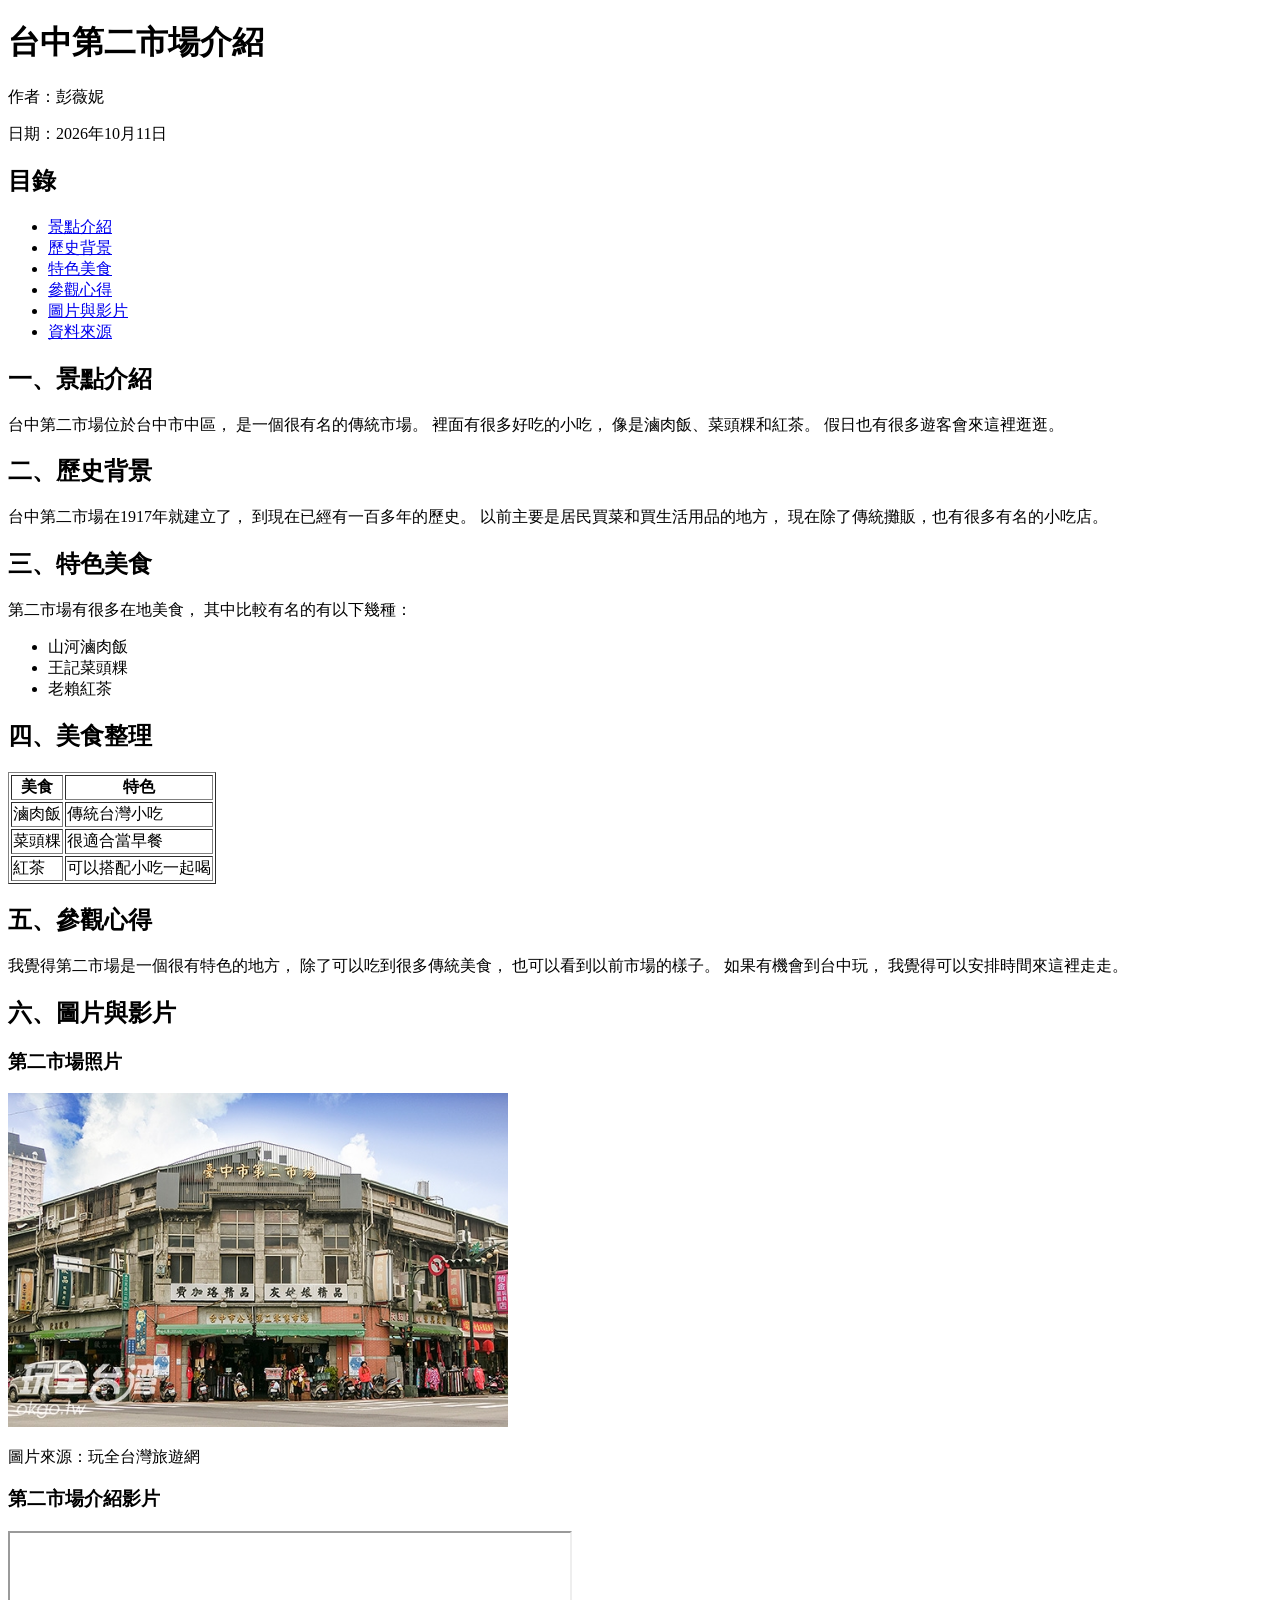
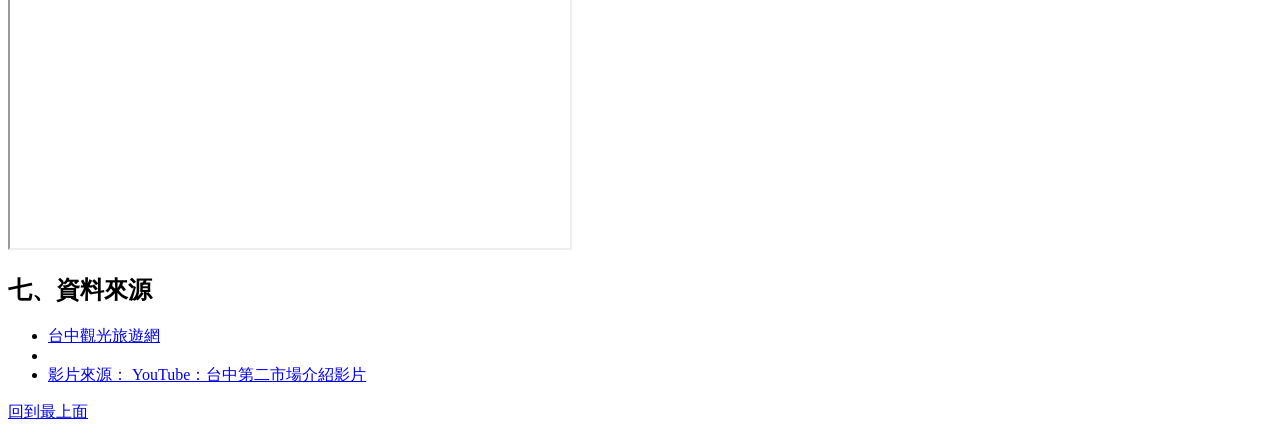
<file: homework/index hw4.html>
<!DOCTYPE html>
<html lang="zh-Hant">
<head>
    <meta charset="UTF-8">
    <title>台中第二市場介紹</title>
</head>

<body id="top">

<h1>台中第二市場介紹</h1>

<p>作者：彭薇妮</p>
<p>日期：2026年10月11日</p>

<h2>目錄</h2>
<ul>
    <li><a href="#intro">景點介紹</a></li>
    <li><a href="#history">歷史背景</a></li>
    <li><a href="#food">特色美食</a></li>
    <li><a href="#visit">參觀心得</a></li>
    <li><a href="#media">圖片與影片</a></li>
    <li><a href="#source">資料來源</a></li>
</ul>

<h2 id="intro">一、景點介紹</h2>
<p>
台中第二市場位於台中市中區，
是一個很有名的傳統市場。
裡面有很多好吃的小吃，
像是滷肉飯、菜頭粿和紅茶。
假日也有很多遊客會來這裡逛逛。
</p>

<h2 id="history">二、歷史背景</h2>
<p>
台中第二市場在1917年就建立了，
到現在已經有一百多年的歷史。
以前主要是居民買菜和買生活用品的地方，
現在除了傳統攤販，也有很多有名的小吃店。
</p>

<h2 id="food">三、特色美食</h2>
<p>
第二市場有很多在地美食，
其中比較有名的有以下幾種：
</p>

<ul>
    <li>山河滷肉飯</li>
    <li>王記菜頭粿</li>
    <li>老賴紅茶</li>
</ul>

<h2>四、美食整理</h2>

<table border="1">
    <tr>
        <th>美食</th>
        <th>特色</th>
    </tr>
    <tr>
        <td>滷肉飯</td>
        <td>傳統台灣小吃</td>
    </tr>
    <tr>
        <td>菜頭粿</td>
        <td>很適合當早餐</td>
    </tr>
    <tr>
        <td>紅茶</td>
        <td>可以搭配小吃一起喝</td>
    </tr>
</table>

<h2 id="visit">五、參觀心得</h2>
<p>
我覺得第二市場是一個很有特色的地方，
除了可以吃到很多傳統美食，
也可以看到以前市場的樣子。
如果有機會到台中玩，
我覺得可以安排時間來這裡走走。
</p>

<h2 id="media">六、圖片與影片</h2>

<h3>第二市場照片</h3>

<img src="images/imge.jpg" width="500"
     alt="台中第二市場">

<p>圖片來源：玩全台灣旅遊網</p>

<h3>第二市場介紹影片</h3>

<iframe
    width="560"
    height="315"
    src="https://www.youtube.com/embed/NuNUlSn1iAk"
    title="台中第二市場介紹影片"
    allowfullscreen>
</iframe>

<h2 id="source">七、資料來源</h2>

<ul>
    <li>
        <a href="https://travel.taichung.gov.tw/">
            台中觀光旅遊網
        </a>
    </li>
    <li>
        <a href="https://zh.wikipedia.org/wiki/臺中市第二市場">
            <li>
    影片來源：
    <a href="https://youtu.be/NuNUlSn1iAk">
        YouTube：台中第二市場介紹影片
    </a>
</li>
        </a>
    </li>
</ul>

<p><a href="#top">回到最上面</a></p>

</body>
</html>
</file>
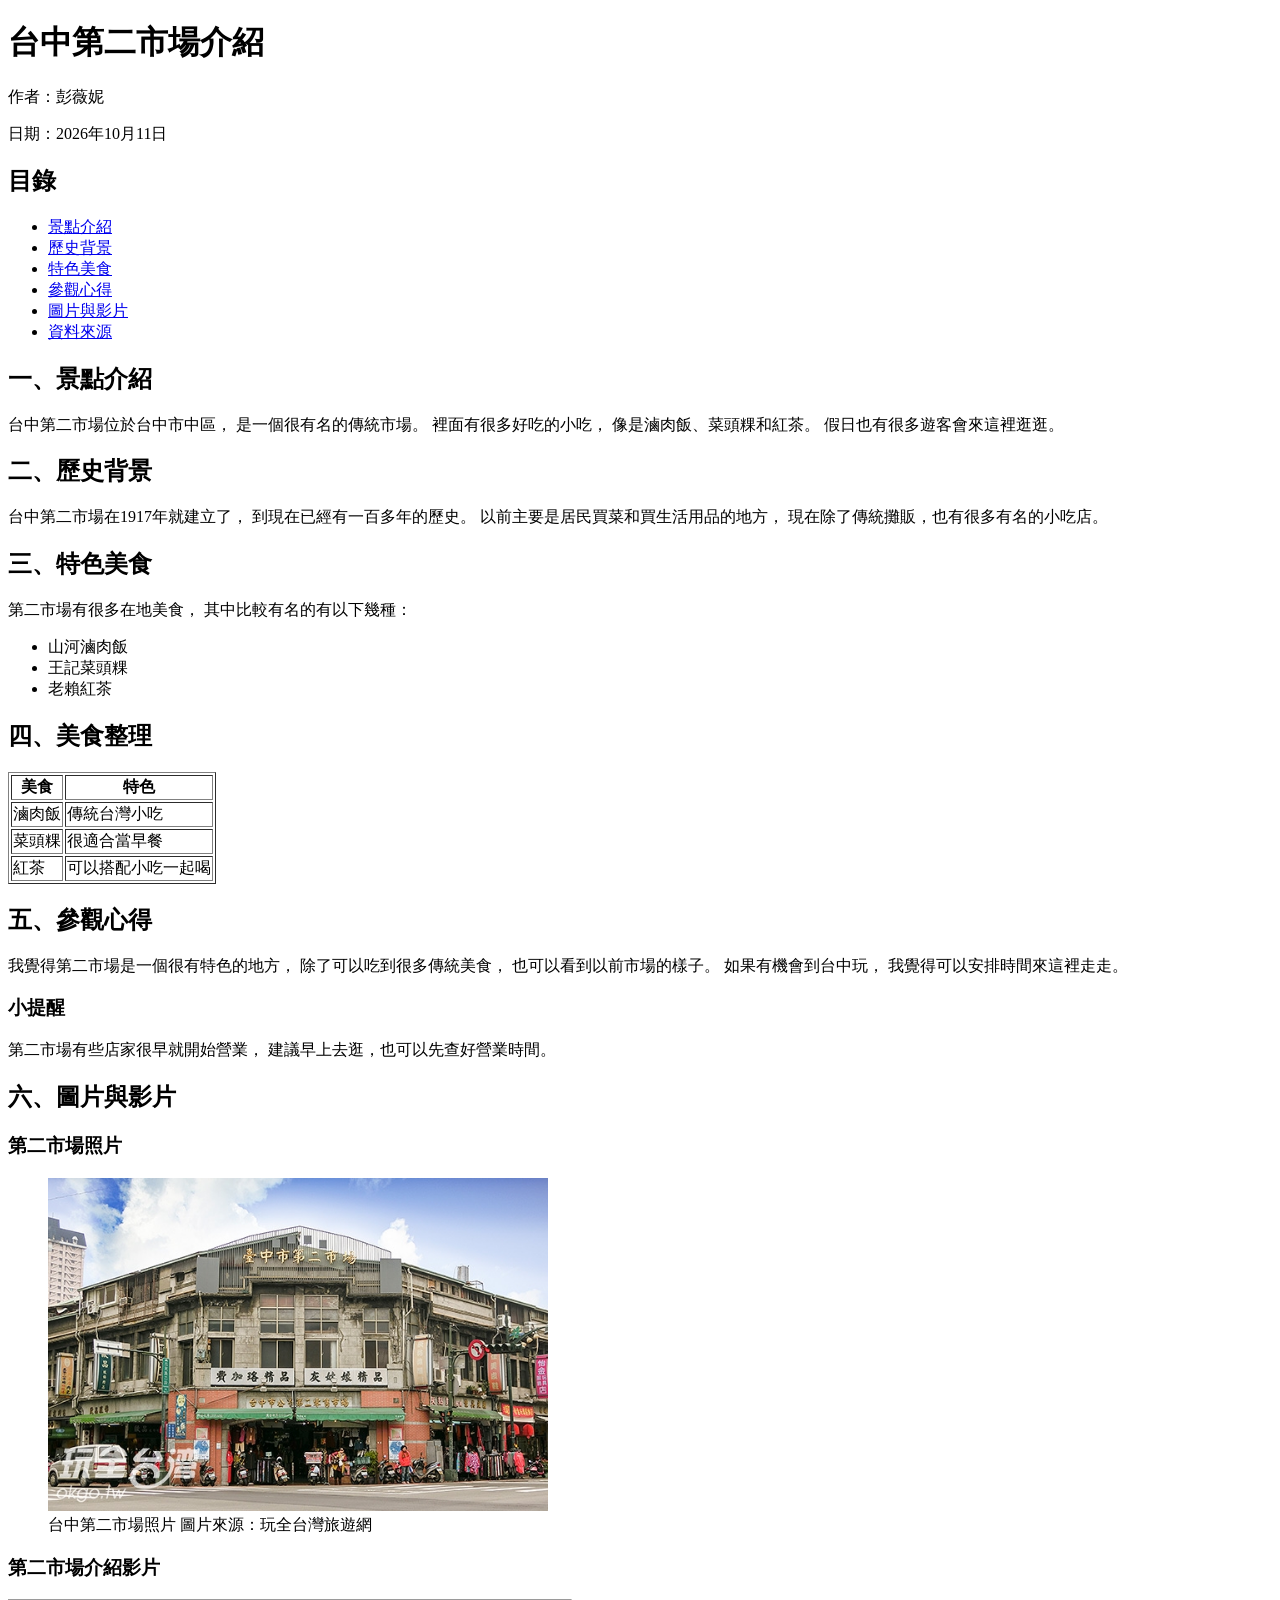
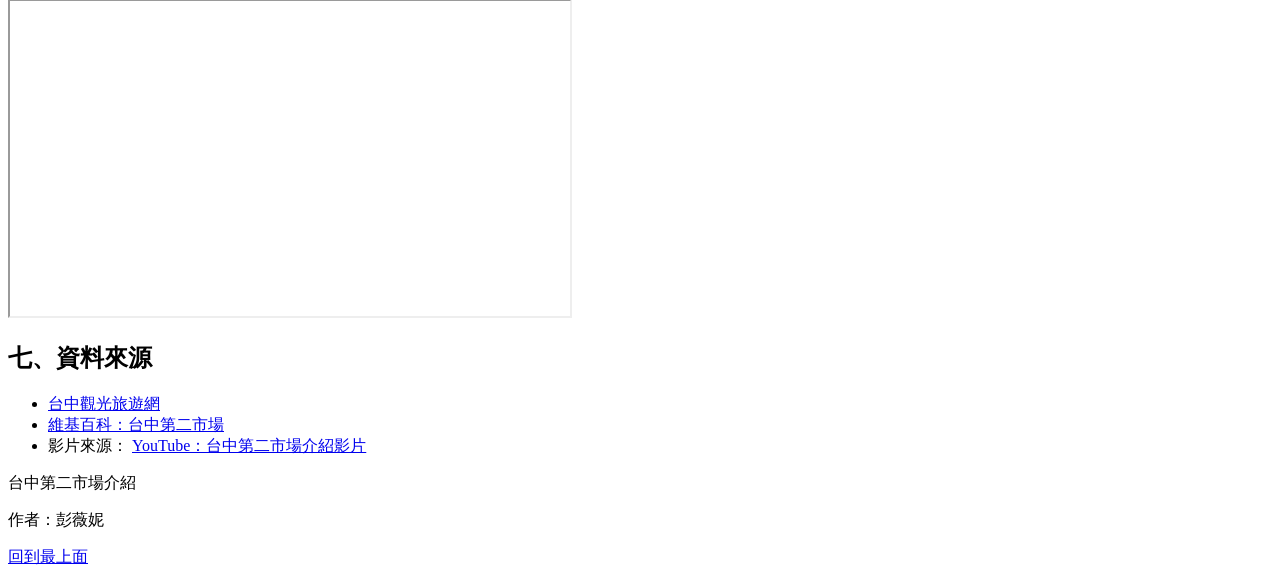
<file: homework/index hw5.html>
<!DOCTYPE html>
<html lang="zh-Hant">
<head>
    <meta charset="UTF-8">
    <title>台中第二市場介紹</title>
</head>

<body id="top">

<header>
    <h1>台中第二市場介紹</h1>
    <p>作者：彭薇妮</p>
    <p>日期：2026年10月11日</p>
</header>

<nav>
<h2>目錄</h2>
<ul>
    <li><a href="#intro">景點介紹</a></li>
    <li><a href="#history">歷史背景</a></li>
    <li><a href="#food">特色美食</a></li>
    <li><a href="#visit">參觀心得</a></li>
    <li><a href="#media">圖片與影片</a></li>
    <li><a href="#source">資料來源</a></li>
</ul>
</nav>

<main>

    <section>
<h2 id="intro">一、景點介紹</h2>
<p>
台中第二市場位於台中市中區，
是一個很有名的傳統市場。
裡面有很多好吃的小吃，
像是滷肉飯、菜頭粿和紅茶。
假日也有很多遊客會來這裡逛逛。
</p>
</section>

<article>
<h2 id="history">二、歷史背景</h2>
<p>
台中第二市場在1917年就建立了，
到現在已經有一百多年的歷史。
以前主要是居民買菜和買生活用品的地方，
現在除了傳統攤販，也有很多有名的小吃店。
</p>
</article>

<h2 id="food">三、特色美食</h2>
<p>
第二市場有很多在地美食，
其中比較有名的有以下幾種：
</p>

<ul>
    <li>山河滷肉飯</li>
    <li>王記菜頭粿</li>
    <li>老賴紅茶</li>
</ul>

<h2>四、美食整理</h2>

<table border="1">
    <tr>
        <th>美食</th>
        <th>特色</th>
    </tr>
    <tr>
        <td>滷肉飯</td>
        <td>傳統台灣小吃</td>
    </tr>
    <tr>
        <td>菜頭粿</td>
        <td>很適合當早餐</td>
    </tr>
    <tr>
        <td>紅茶</td>
        <td>可以搭配小吃一起喝</td>
    </tr>
</table>

<h2 id="visit">五、參觀心得</h2>
<p>
我覺得第二市場是一個很有特色的地方，
除了可以吃到很多傳統美食，
也可以看到以前市場的樣子。
如果有機會到台中玩，
我覺得可以安排時間來這裡走走。
</p>
<aside>
    <h3>小提醒</h3>
    <p>第二市場有些店家很早就開始營業，
    建議早上去逛，也可以先查好營業時間。</p>
</aside>

<h2 id="media">六、圖片與影片</h2>

<h3>第二市場照片</h3>

<figure>
    <img src="images/imge.jpg" width="500"
         alt="台中第二市場">
    <figcaption>
        台中第二市場照片
        圖片來源：玩全台灣旅遊網
    </figcaption>
</figure>

<h3>第二市場介紹影片</h3>

<iframe
    width="560"
    height="315"
    src="https://www.youtube-nocookie.com/embed/NuNUlSn1iAk"
    title="台中第二市場介紹影片"
    allowfullscreen>
</iframe>

<h2 id="source">七、資料來源</h2>

<ul>
    <li>
        <a href="https://travel.taichung.gov.tw/">
            台中觀光旅遊網
        </a>
    </li>
    <li>
        <a href="https://zh.wikipedia.org/wiki/臺中市第二市場">
            維基百科：台中第二市場
        </a>
    </li>
    <li>
        影片來源：
        <a href="https://youtu.be/NuNUlSn1iAk">
            YouTube：台中第二市場介紹影片
        </a>
    </li>
</ul>
</main>

<footer>
    <p>台中第二市場介紹</p>
    <p>作者：彭薇妮</p>
    <p><a href="#top">回到最上面</a></p>
</footer>

</body>
</html>
</file>
<file: css/hw07.css>
/* 設定整個網頁的背景、字體和文字間距 */
        body {
            font-family: Arial, "Microsoft JhengHei", sans-serif;
            background-color: #fff8ee;
            color: #40352d;
            line-height: 1.8;
            margin: 0;
        }

        /* 設定頁首的背景顏色和文字位置 */
        header {
            background-color: #e8d5c0;
            text-align: center;
            padding: 25px;
            border-bottom: 3px solid #b89575;
        }

        /* 調整主標題的大小和顏色 */
        h1 {
            color: #654321;
            font-size: 32px;
            margin: 0;
        }

        /* 設定目錄的背景和外框 */
        nav {
            background-color: #ffffff;
            padding: 20px;
            margin: 20px auto;
            border: 1px solid #d6bfa8;
            border-radius: 10px;
            max-width: 850px;
        }

        /* 調整目錄連結的顏色 */
        nav a {
            color: #795548;
            text-decoration: none;
        }

        /* 滑鼠移到連結上時會變色 */
        nav a:hover {
            color: #c07845;
            text-decoration: underline;
        }

        /* 使用鍵盤選取連結時顯示外框 */
        nav a:focus-visible {
            outline: 2px solid #795548;
            outline-offset: 3px;
        }

        /* 設定主要內容的背景和寬度 */
        main {
            background-color: #ffffff;
            max-width: 850px;
            margin: 20px auto;
            padding: 25px;
            border: 1px solid #d6bfa8;
            border-radius: 10px;
            box-sizing: border-box;
        }

        /* 設定小標題的顏色和底線 */
        h2 {
            color: #795548;
            border-bottom: 2px solid #d6bfa8;
            padding-bottom: 8px;
        }

        /* 調整段落的文字間距 */
        p {
            font-size: 16px;
            line-height: 1.8;
        }

        /* 設定表格的寬度和框線 */
        table {
            width: 100%;
            border-collapse: collapse;
            margin-top: 15px;
            margin-bottom: 25px;
        }

        /* 設定表格每一格的框線和間距 */
        th,
        td {
            border: 1px solid #c9ad93;
            padding: 12px;
            text-align: left;
        }

        /* 設定表格標題列的背景顏色 */
        th {
            background-color: #e8d5c0;
            color: #654321;
        }

        /* 設定表格名稱的顏色 */
        caption {
            color: #795548;
            font-weight: bold;
            margin-bottom: 10px;
        }

        /* 設定照片的大小和圓角 */
        img {
            max-width: 100%;
            height: auto;
            border-radius: 8px;
        }

        /* 設定照片區塊的位置 */
        figure {
            margin: 20px 0;
            text-align: center;
        }

        /* 調整照片下方的說明文字 */
        figcaption {
            color: #806b5a;
            font-size: 14px;
            margin-top: 10px;
        }

        /* 設定影片的大小和比例 */
        .video {
            width: 100%;
            aspect-ratio: 16 / 9;
            border: none;
            border-radius: 8px;
        }

        /* 設定地圖的大小和外觀 */
        .map {
            width: 100%;
            height: 350px;
            border: none;
            border-radius: 8px;
        }

        /* 設定小提醒的背景和框線 */
        #reminder {
            background-color: #f5e9dc;
            border-left: 4px solid #b89575;
            padding: 15px;
            margin: 20px 0;
            border-radius: 5px;
        }

        /* 設定頁尾的背景和文字位置 */
        footer {
            background-color: #e8d5c0;
            text-align: center;
            padding: 20px;
            margin-top: 30px;
            border-top: 3px solid #b89575;
        }

        /* 設定頁尾連結的顏色 */
        footer a {
            color: #654321;
        }

        /* 滑鼠移到頁尾連結時加上底線 */
        footer a:hover {
            color: #a66b45;
            text-decoration: underline;
        }

        /* 鍵盤選取頁尾連結時顯示外框 */
        footer a:focus-visible {
            outline: 2px solid #654321;
            outline-offset: 3px;
        }
                /* 螢幕比較小時，調整網頁的間距 */
        @media (max-width: 600px) {
            nav, main {
                margin: 10px;
                padding: 15px;
            }

            h1 {
                font-size: 26px;
            }

            iframe {
                max-width: 100%;
            }
        }
    

/* 原本三處行內樣式移至外部 CSS，維持 HW06 外觀 */
.visit-emphasis {
    color: #795548;
    font-weight: bold;
}

.reminder-heading {
    color: #795548;
}

.footer-author {
    color: #806b5a;
    font-size: 14px;
}
</file>
